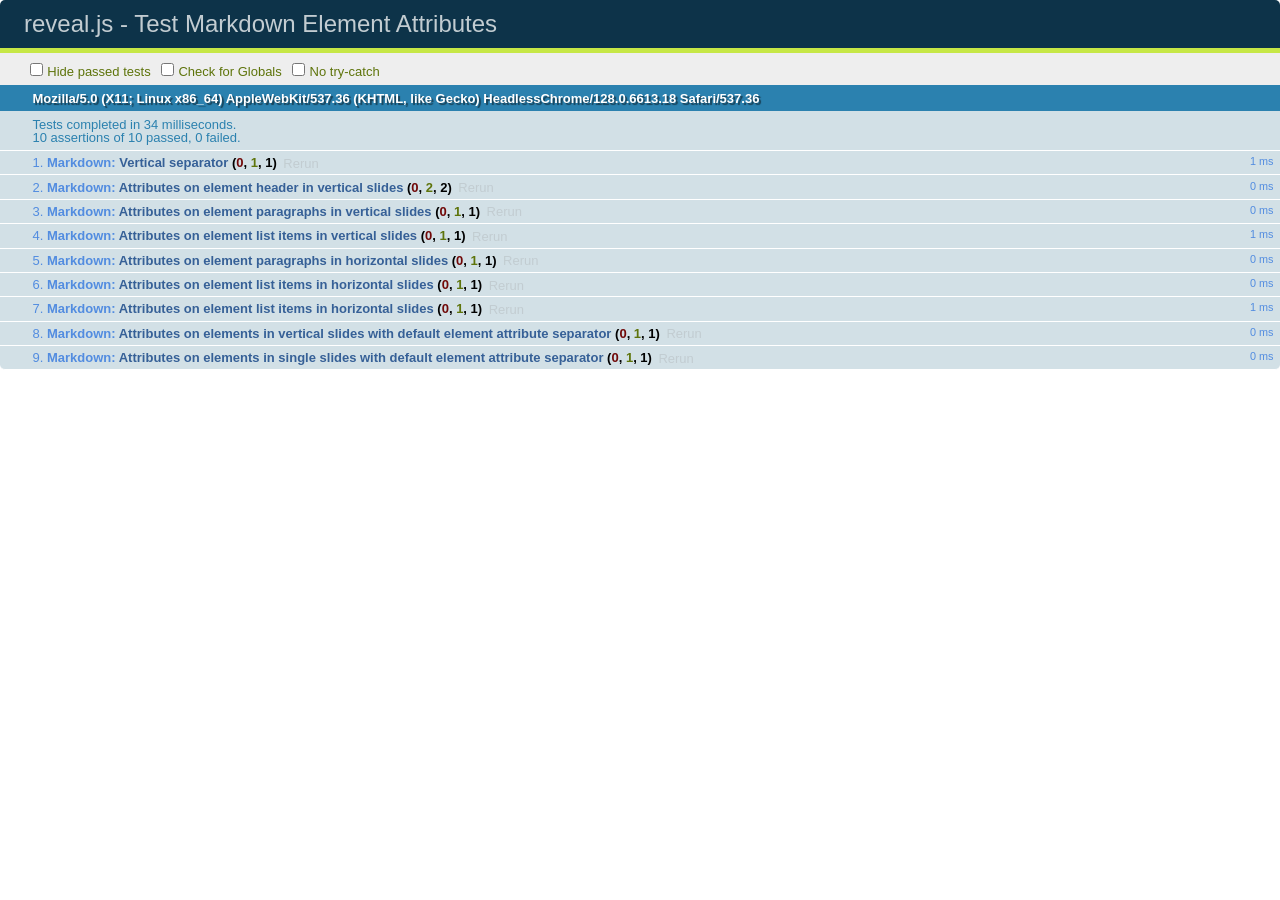
<file: public/test/test-markdown-element-attributes.html>
<!doctype html>
<html lang="en">

	<head>
		<meta charset="utf-8">

		<title>reveal.js - Test Markdown Element Attributes</title>

		<link rel="stylesheet" href="../css/reveal.min.css">
		<link rel="stylesheet" href="qunit-1.12.0.css">
	</head>

	<body style="overflow: auto;">

		<div id="qunit"></div>
		<div id="qunit-fixture"></div>

		<div class="reveal" style="display: none;">

			<div class="slides">

				<!-- <section data-markdown="example.md" data-separator="^\n\n\n" data-vertical="^\n\n"></section> -->

				<!-- Slides are separated by newline + three dashes + newline, vertical slides identical but two dashes -->
				<section data-markdown data-separator="^\n---\n$" data-vertical="^\n--\n$" data-element-attributes="{_\s*?([^}]+?)}">>
					<script type="text/template">
						## Slide 1.1
						<!-- {_class="fragment fade-out" data-fragment-index="1"} -->

						--

						## Slide 1.2
						<!-- {_class="fragment shrink"} -->

						Paragraph 1
						<!-- {_class="fragment grow"} -->

						Paragraph 2
						<!-- {_class="fragment grow"} -->

						- list item 1 <!-- {_class="fragment roll-in"} -->
						- list item 2 <!-- {_class="fragment roll-in"} -->
						- list item 3 <!-- {_class="fragment roll-in"} -->


						---

						## Slide 2


						Paragraph 1.2  
						multi-line <!-- {_class="fragment highlight-red"} -->

						Paragraph 2.2 <!-- {_class="fragment highlight-red"} -->

						Paragraph 2.3 <!-- {_class="fragment highlight-red"} -->

						Paragraph 2.4 <!-- {_class="fragment highlight-red"} -->

						- list item 1 <!-- {_class="fragment highlight-green"} -->
						- list item 2<!-- {_class="fragment highlight-green"} -->
						- list item 3<!-- {_class="fragment highlight-green"} -->
						- list item 4
						<!-- {_class="fragment highlight-green"} -->
						- list item 5<!-- {_class="fragment highlight-green"} -->

						Test

						![Example Picture](examples/assets/image2.png)
						<!-- {_class="reveal stretch"} -->

					</script>
				</section>



				<section 	data-markdown data-separator="^\n\n\n"
									data-vertical="^\n\n"
									data-notes="^Note:"
									data-charset="utf-8">
					<script type="text/template">
						# Test attributes in Markdown with default separator
						## Slide 1 Def <!-- .element: class="fragment highlight-red" data-fragment-index="1" -->


						## Slide 2 Def
						<!-- .element: class="fragment highlight-red" -->

					</script>
				</section>

				<section data-markdown>
				  <script type="text/template">
					## Hello world
					A paragraph
					<!-- .element: class="fragment highlight-blue" -->
				  </script>
				</section>

				<section data-markdown>
				  <script type="text/template">
					## Hello world

					Multiple  
					Line
					<!-- .element: class="fragment highlight-blue" -->
				  </script>
				</section>

				<section data-markdown>
				  <script type="text/template">
					## Hello world

					Test<!-- .element: class="fragment highlight-blue" -->

					More Test
				  </script>
				</section>


			</div>

		</div>

		<script src="../lib/js/head.min.js"></script>
		<script src="../js/reveal.min.js"></script>
		<script src="../plugin/markdown/marked.js"></script>
		<script src="../plugin/markdown/markdown.js"></script>
		<script src="qunit-1.12.0.js"></script>

		<script src="test-markdown-element-attributes.js"></script>

	</body>
</html>
</file>
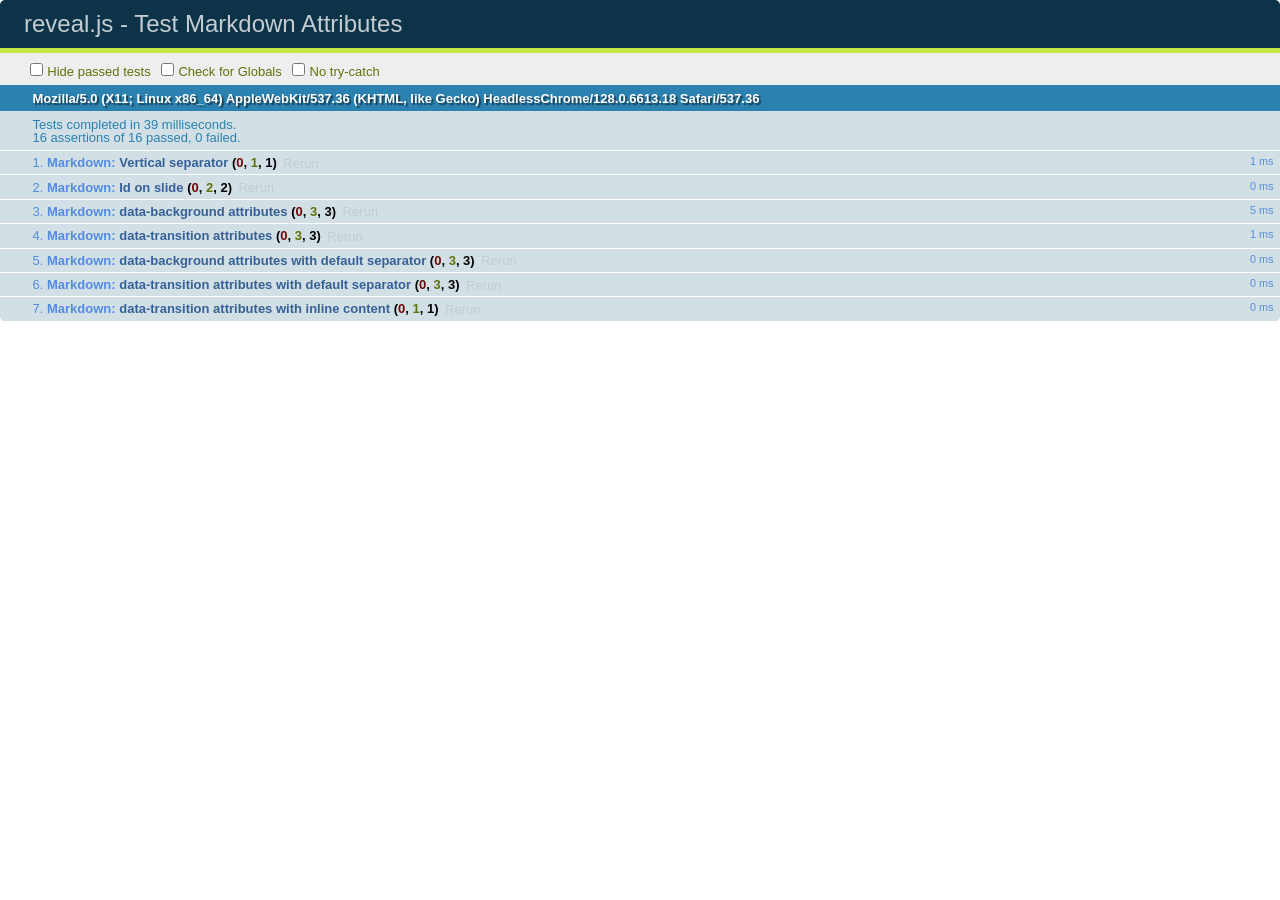
<file: public/test/test-markdown-slide-attributes.html>
<!doctype html>
<html lang="en">

	<head>
		<meta charset="utf-8">

		<title>reveal.js - Test Markdown Attributes</title>

		<link rel="stylesheet" href="../css/reveal.min.css">
		<link rel="stylesheet" href="qunit-1.12.0.css">
	</head>

	<body style="overflow: auto;">

		<div id="qunit"></div>
		<div id="qunit-fixture"></div>

		<div class="reveal" style="display: none;">

			<div class="slides">

				<!-- <section data-markdown="example.md" data-separator="^\n\n\n" data-vertical="^\n\n"></section> -->

				<!-- Slides are separated by three lines, vertical slides by two lines, attributes are one any line starting with (spaces and) two dashes -->
				<section 	data-markdown data-separator="^\n\n\n"
									data-vertical="^\n\n"
									data-notes="^Note:"
									data-attributes="--\s(.*?)$"
									data-charset="utf-8">
					<script type="text/template">
						# Test attributes in Markdown
						## Slide 1



						## Slide 2
						<!-- -- id="slide2" data-transition="zoom" data-background="#A0C66B" -->


						## Slide 2.1
						<!-- -- data-background="#ff0000" data-transition="fade" -->


						## Slide 2.2
						[Link to Slide2](#/slide2)



						## Slide 3
						<!-- -- data-transition="zoom" data-background="#C6916B" -->



						## Slide 4
					</script>
				</section>

				<section 	data-markdown data-separator="^\n\n\n"
									data-vertical="^\n\n"
									data-notes="^Note:"
									data-charset="utf-8">
					<script type="text/template">
						# Test attributes in Markdown with default separator
						## Slide 1 Def



						## Slide 2 Def
						<!-- .slide: id="slide2def" data-transition="concave" data-background="#A7C66B" -->


						## Slide 2.1 Def
						<!-- .slide: data-background="#f70000" data-transition="page" -->


						## Slide 2.2 Def
						[Link to Slide2](#/slide2def)



						## Slide 3 Def
						<!-- .slide: data-transition="concave" data-background="#C7916B" -->



						## Slide 4
					</script>
				</section>

				<section data-markdown>
					<script type="text/template">
						<!-- .slide: data-background="#ff0000" -->
						## Hello world
					</script>
				</section>

				<section data-markdown>
					<script type="text/template">
						## Hello world
						<!-- .slide: data-background="#ff0000" -->
					</script>
				</section>

				<section data-markdown>
					<script type="text/template">
						## Hello world

						Test
						<!-- .slide: data-background="#ff0000" -->

						More Test
					</script>
				</section>

			</div>

		</div>

		<script src="../lib/js/head.min.js"></script>
		<script src="../js/reveal.min.js"></script>
		<script src="../plugin/markdown/marked.js"></script>
		<script src="../plugin/markdown/markdown.js"></script>
		<script src="qunit-1.12.0.js"></script>

		<script src="test-markdown-slide-attributes.js"></script>

	</body>
</html>
</file>
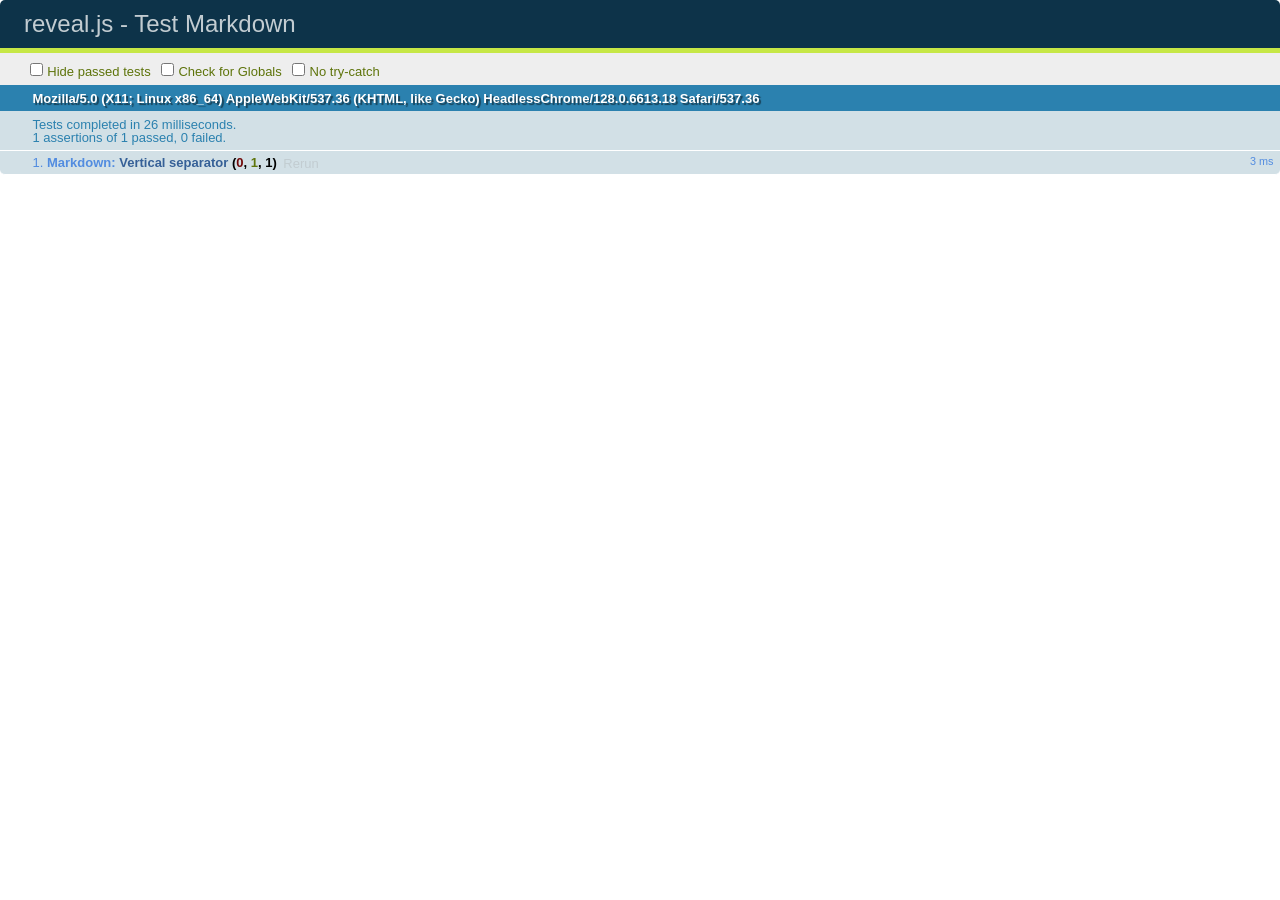
<file: public/test/test-markdown.html>
<!doctype html>
<html lang="en">

	<head>
		<meta charset="utf-8">

		<title>reveal.js - Test Markdown</title>

		<link rel="stylesheet" href="../css/reveal.min.css">
		<link rel="stylesheet" href="qunit-1.12.0.css">
	</head>

	<body style="overflow: auto;">

		<div id="qunit"></div>
  		<div id="qunit-fixture"></div>

		<div class="reveal" style="display: none;">

			<div class="slides">

				<!-- <section data-markdown="example.md" data-separator="^\n\n\n" data-vertical="^\n\n"></section> -->

				<!-- Slides are separated by newline + three dashes + newline, vertical slides identical but two dashes -->
				<section data-markdown data-separator="^\n---\n$" data-vertical="^\n--\n$">
					<script type="text/template">
						## Slide 1.1

						--

						## Slide 1.2

						---

						## Slide 2
					</script>
				</section>

			</div>

		</div>

		<script src="../lib/js/head.min.js"></script>
		<script src="../js/reveal.min.js"></script>
		<script src="../plugin/markdown/marked.js"></script>
		<script src="../plugin/markdown/markdown.js"></script>
		<script src="qunit-1.12.0.js"></script>

		<script src="test-markdown.js"></script>

	</body>
</html>
</file>
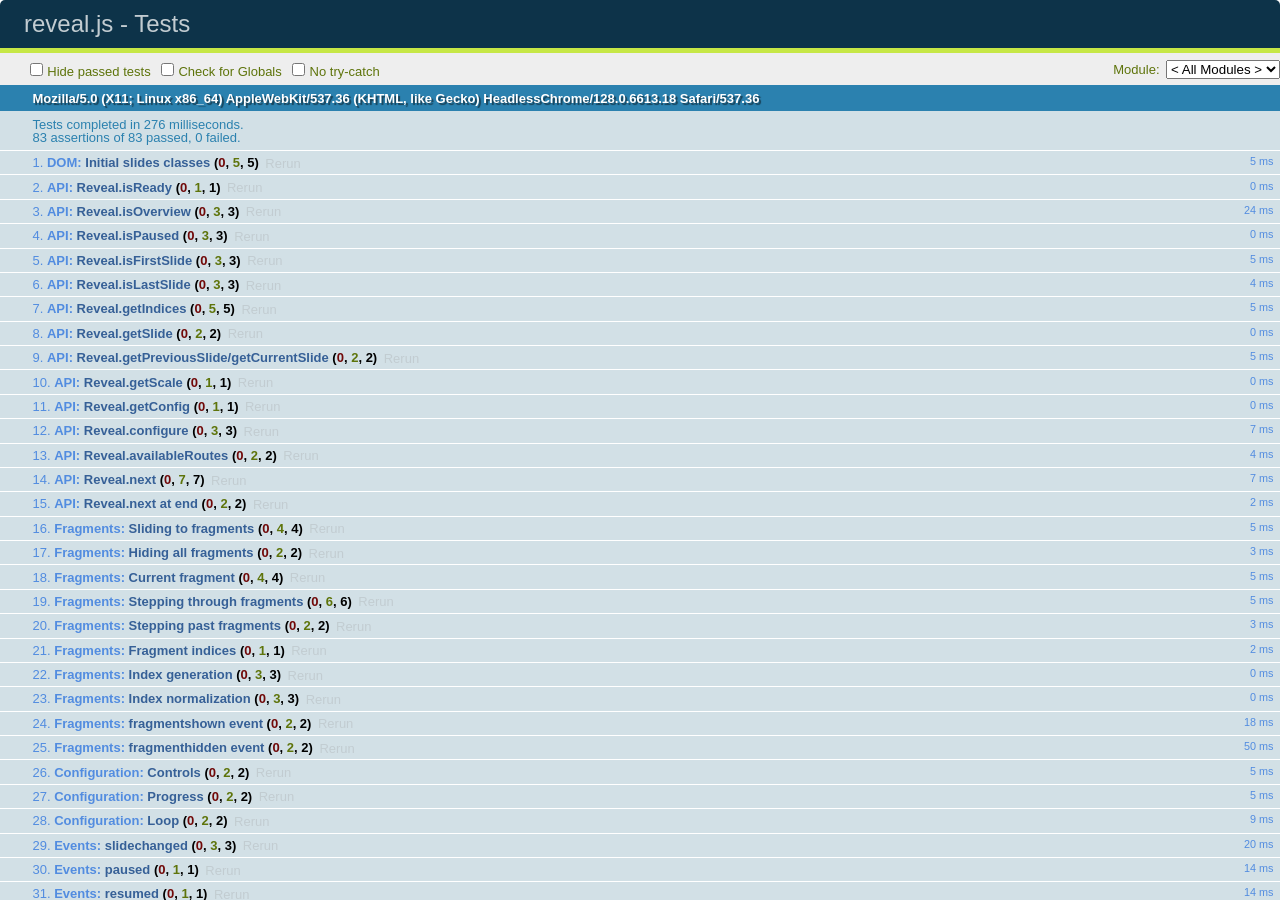
<file: public/test/test.html>
<!doctype html>
<html lang="en">

	<head>
		<meta charset="utf-8">

		<title>reveal.js - Tests</title>

		<link rel="stylesheet" href="../css/reveal.min.css">
		<link rel="stylesheet" href="qunit-1.12.0.css">
	</head>

	<body style="overflow: auto;">

		<div id="qunit"></div>
  		<div id="qunit-fixture"></div>

		<div class="reveal" style="display: none;">

			<div class="slides">

				<section>
					<h1>1</h1>
				</section>

				<section>
					<section>
						<h1>2.1</h1>
					</section>
					<section>
						<h1>2.2</h1>
					</section>
					<section>
						<h1>2.3</h1>
					</section>
				</section>

				<section id="fragment-slides">
					<section>
						<h1>3.1</h1>
						<ul>
							<li class="fragment">4.1</li>
							<li class="fragment">4.2</li>
							<li class="fragment">4.3</li>
						</ul>
					</section>

					<section>
						<h1>3.2</h1>
						<ul>
							<li class="fragment" data-fragment-index="0">4.1</li>
							<li class="fragment" data-fragment-index="0">4.2</li>
						</ul>
					</section>

					<section>
						<h1>3.3</h1>
						<ul>
							<li class="fragment" data-fragment-index="1">3.3.1</li>
							<li class="fragment" data-fragment-index="4">3.3.2</li>
							<li class="fragment" data-fragment-index="4">3.3.3</li>
						</ul>
					</section>
				</section>

				<section>
					<h1>4</h1>
				</section>

			</div>

		</div>

		<script src="../lib/js/head.min.js"></script>
		<script src="../js/reveal.min.js"></script>
		<script src="qunit-1.12.0.js"></script>

		<script src="test.js"></script>

	</body>
</html>
</file>
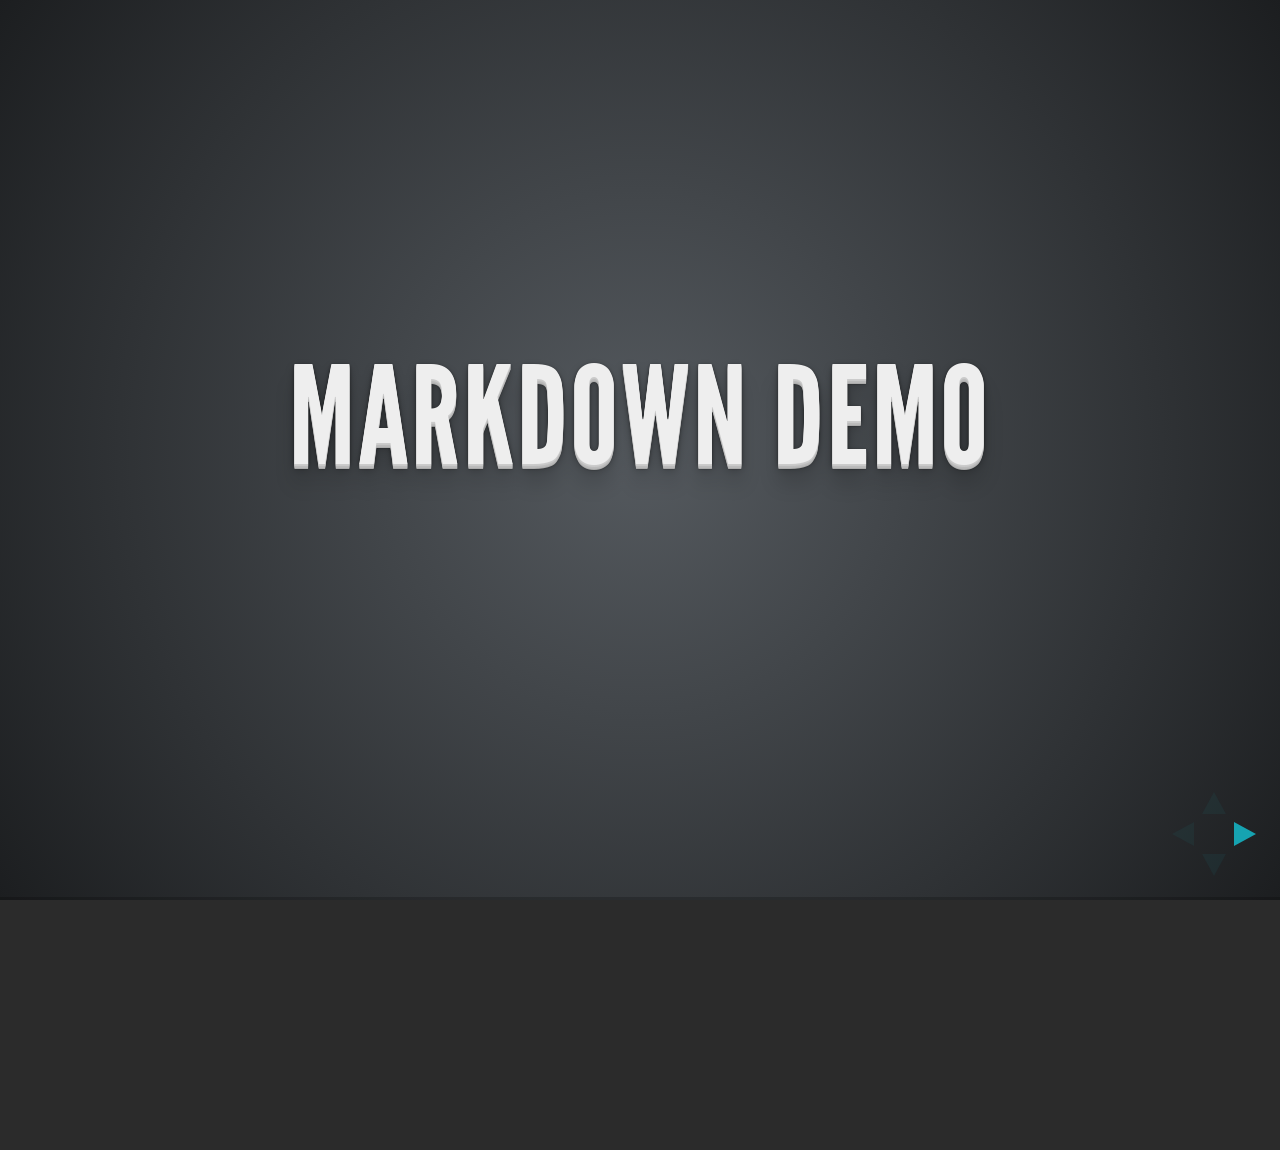
<file: public/plugin/markdown/example.html>
<!doctype html>
<html lang="en">

	<head>
		<meta charset="utf-8">

		<title>reveal.js - Markdown Demo</title>

		<link rel="stylesheet" href="../../css/reveal.css">
		<link rel="stylesheet" href="../../css/theme/default.css" id="theme">

        <link rel="stylesheet" href="../../lib/css/zenburn.css">
	</head>

	<body>

		<div class="reveal">

			<div class="slides">

                <!-- Use external markdown resource, separate slides by three newlines; vertical slides by two newlines -->
                <section data-markdown="example.md" data-separator="^\n\n\n" data-vertical="^\n\n"></section>

                <!-- Slides are separated by three dashes (quick 'n dirty regular expression) -->
                <section data-markdown data-separator="---">
                    <script type="text/template">
                        ## Demo 1
                        Slide 1
                        ---
                        ## Demo 1
                        Slide 2
                        ---
                        ## Demo 1
                        Slide 3
                    </script>
                </section>

                <!-- Slides are separated by newline + three dashes + newline, vertical slides identical but two dashes -->
                <section data-markdown data-separator="^\n---\n$" data-vertical="^\n--\n$">
                    <script type="text/template">
                        ## Demo 2
                        Slide 1.1

                        --

                        ## Demo 2
                        Slide 1.2

                        ---

                        ## Demo 2
                        Slide 2
                    </script>
                </section>

                <!-- No "extra" slides, since there are no separators defined (so they'll become horizontal rulers) -->
                <section data-markdown>
                    <script type="text/template">
                        A

                        ---

                        B

                        ---

                        C
                    </script>
                </section>

                <!-- Slide attributes -->
                <section data-markdown>
                    <script type="text/template">
                        <!-- .slide: data-background="#000000" -->
                        ## Slide attributes
                    </script>
                </section>

                <!-- Element attributes -->
                <section data-markdown>
                    <script type="text/template">
                        ## Element attributes
                        - Item 1 <!-- .element: class="fragment" data-fragment-index="2" -->
                        - Item 2 <!-- .element: class="fragment" data-fragment-index="1" -->
                    </script>
                </section>

                <!-- Code -->
                <section data-markdown>
                    <script type="text/template">
                        ```php
                        public function foo()
                        {
                            $foo = array(
                                'bar' => 'bar'
                            )
                        }
                        ```
                    </script>
                </section>

            </div>
		</div>

		<script src="../../lib/js/head.min.js"></script>
		<script src="../../js/reveal.js"></script>

		<script>

			Reveal.initialize({
				controls: true,
				progress: true,
				history: true,
				center: true,

				// Optional libraries used to extend on reveal.js
				dependencies: [
					{ src: '../../lib/js/classList.js', condition: function() { return !document.body.classList; } },
					{ src: 'marked.js', condition: function() { return !!document.querySelector( '[data-markdown]' ); } },
                    { src: 'markdown.js', condition: function() { return !!document.querySelector( '[data-markdown]' ); } },
                    { src: '../highlight/highlight.js', async: true, callback: function() { hljs.initHighlightingOnLoad(); } },
					{ src: '../notes/notes.js' }
				]
			});

		</script>

	</body>
</html>
</file>
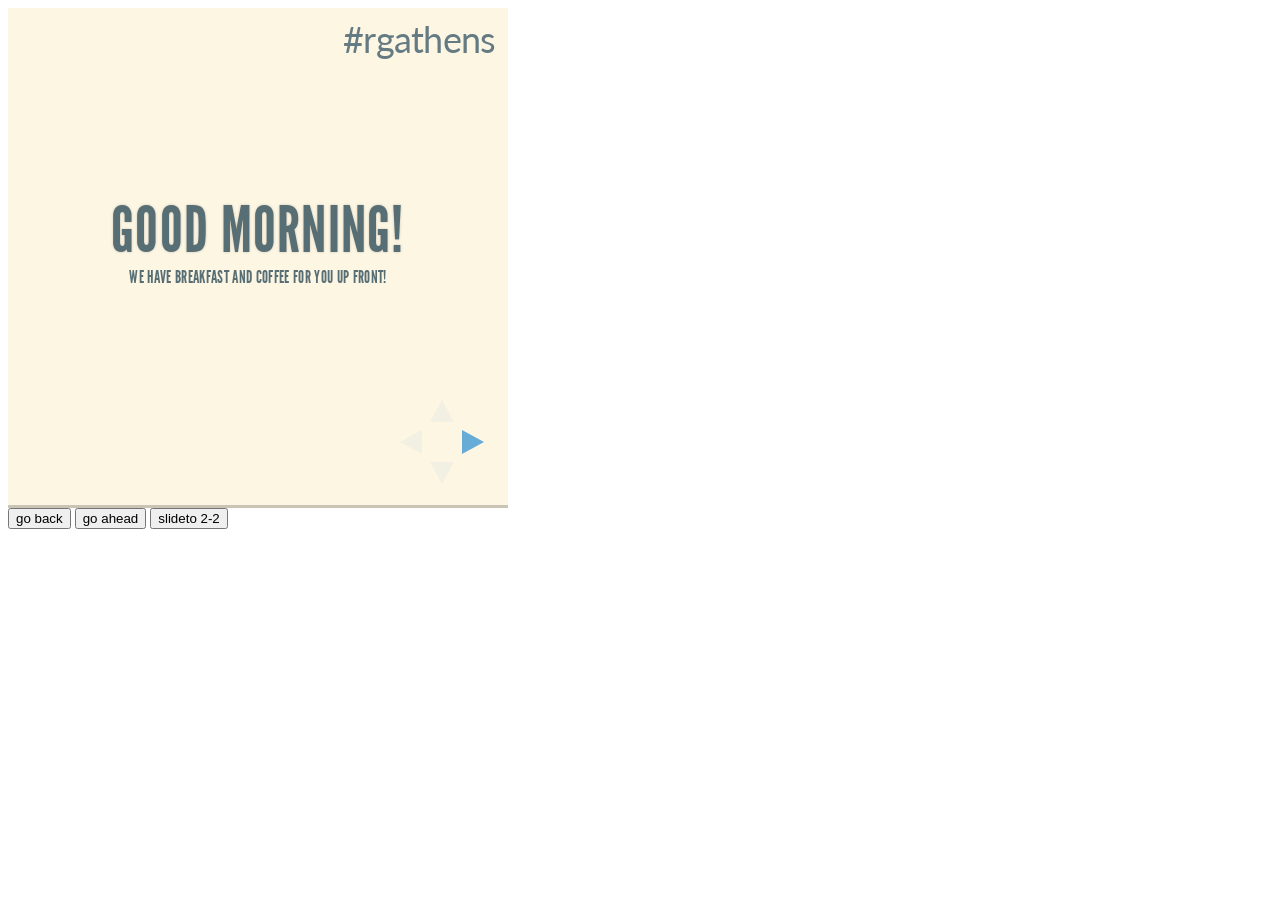
<file: public/plugin/postmessage/example.html>
<html>
	<body>

		<iframe id="reveal" src="../../index.html" style="border: 0;" width="500" height="500"></iframe>

		<div>
			<input id="back" type="button" value="go back"/>
			<input id="ahead" type="button" value="go ahead"/>
			<input id="slideto" type="button" value="slideto 2-2"/>
		</div>

		<script>

			(function (){

				var back = document.getElementById( 'back' ),
						ahead = document.getElementById( 'ahead' ),
						slideto = document.getElementById( 'slideto' ),
						reveal =  window.frames[0];

					back.addEventListener( 'click', function () {
						
					reveal.postMessage( JSON.stringify({method: 'prev', args: []}), '*' );
				}, false );

				ahead.addEventListener( 'click', function (){
					reveal.postMessage( JSON.stringify({method: 'next', args: []}), '*' );
				}, false );

				slideto.addEventListener( 'click', function (){
					reveal.postMessage( JSON.stringify({method: 'slide', args: [2,2]}), '*' );
				}, false );

			}());

		</script>

	</body>
</html>
</file>
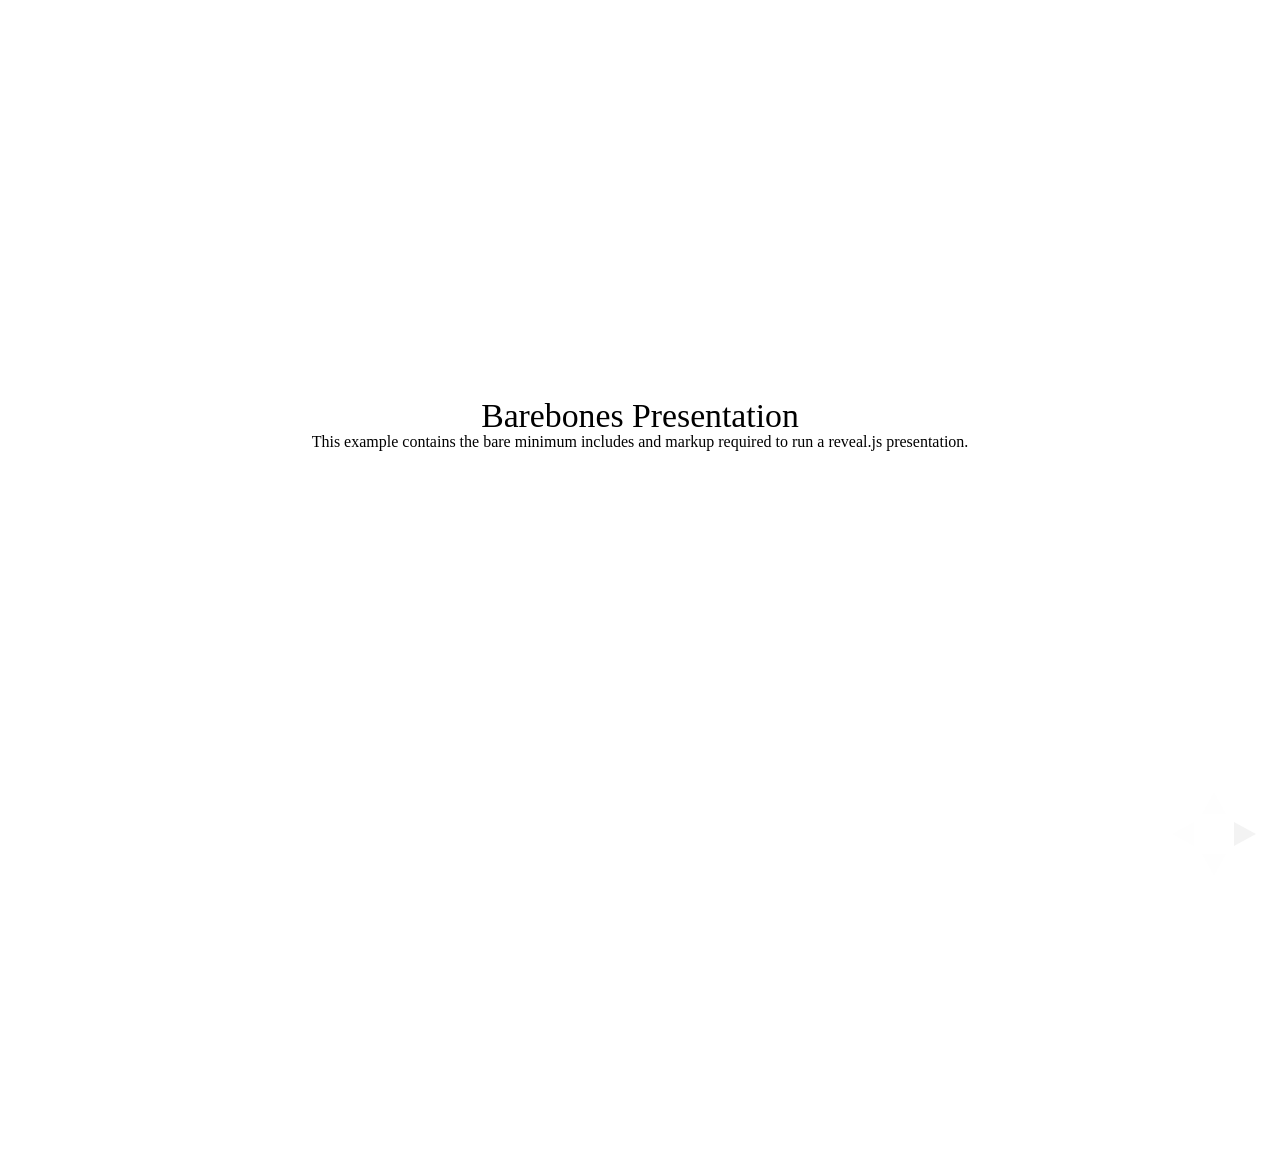
<file: public/test/examples/barebones.html>
<!doctype html>
<html lang="en">

	<head>
		<meta charset="utf-8">

		<title>reveal.js - Barebones</title>

		<link rel="stylesheet" href="../../css/reveal.min.css">
	</head>

	<body>

		<div class="reveal">

			<div class="slides">

				<section>
					<h2>Barebones Presentation</h2>
					<p>This example contains the bare minimum includes and markup required to run a reveal.js presentation.</p>
				</section>

				<section>
					<h2>No Theme</h2>
					<p>There's no theme included, so it will fall back on browser defaults.</p>
				</section>

			</div>

		</div>

		<script src="../../js/reveal.min.js"></script>

		<script>

			Reveal.initialize();

		</script>

	</body>
</html>
</file>
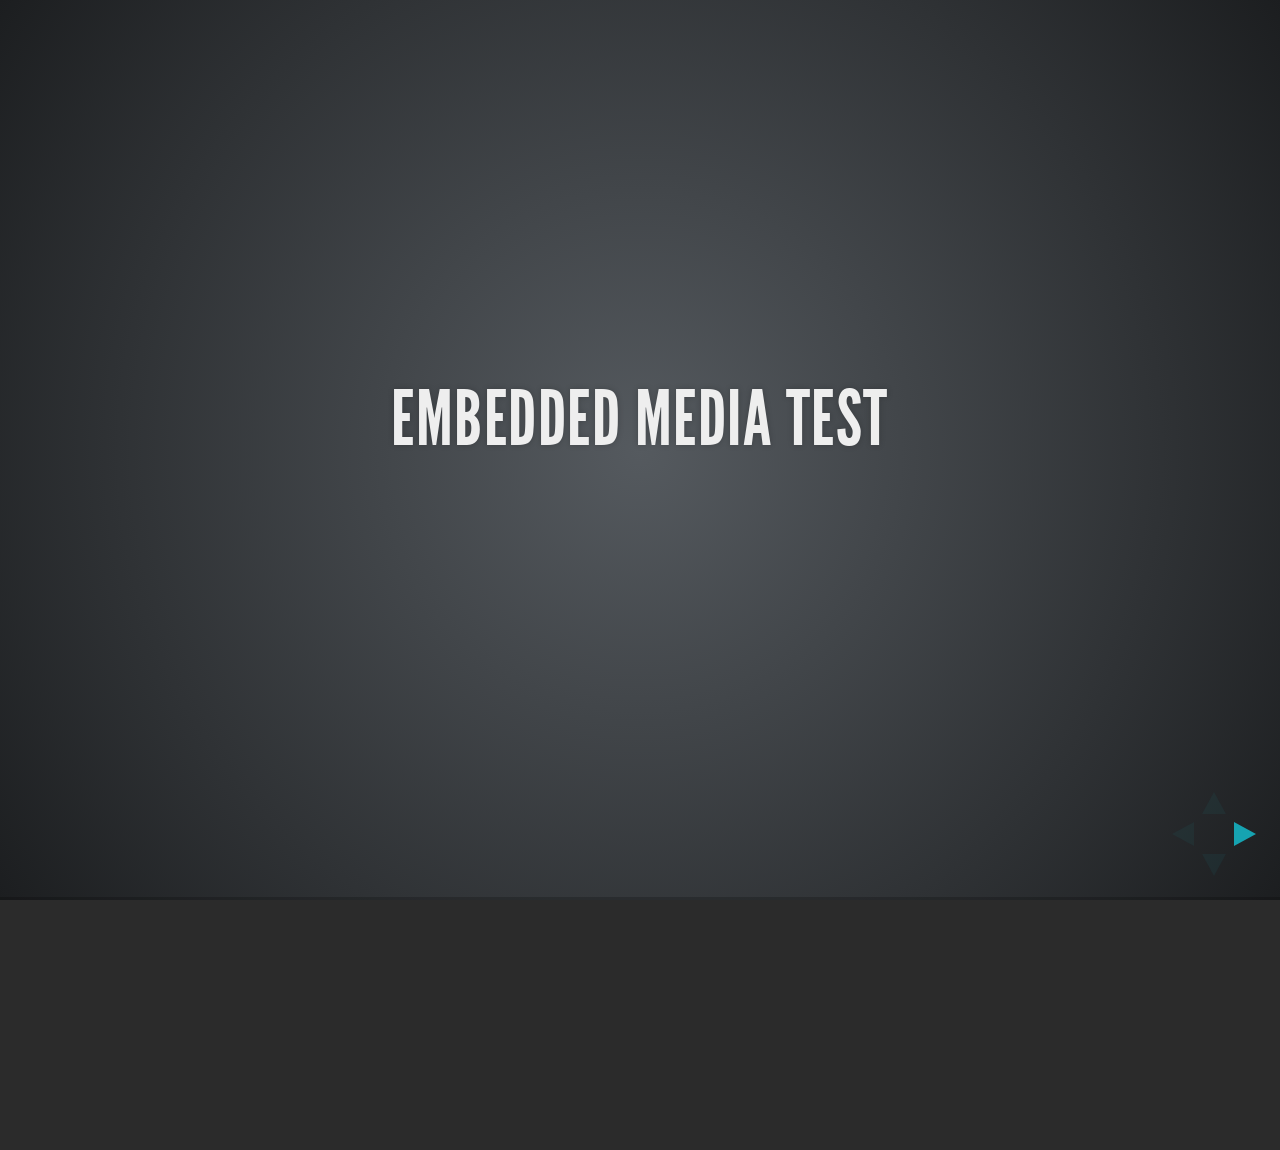
<file: public/test/examples/embedded-media.html>
<!doctype html>
<html lang="en">

	<head>
		<meta charset="utf-8">

		<title>reveal.js - Embedded Media</title>

		<meta name="viewport" content="width=device-width, initial-scale=1.0, maximum-scale=1.0, user-scalable=no">

		<link rel="stylesheet" href="../../css/reveal.min.css">
		<link rel="stylesheet" href="../../css/theme/default.css" id="theme">
	</head>

	<body>

		<div class="reveal">

			<div class="slides">

				<section>
					<h2>Embedded Media Test</h2>
				</section>

				<section>
					<iframe data-autoplay width="420" height="345" src="http://www.youtube.com/embed/l3RQZ4mcr1c"></iframe>
				</section>

				<section>
					<h2>Empty Slide</h2>
				</section>

			</div>

		</div>

		<script src="../../lib/js/head.min.js"></script>
		<script src="../../js/reveal.min.js"></script>

		<script>

			Reveal.initialize({
				transition: 'linear'
			});

		</script>

	</body>
</html>
</file>
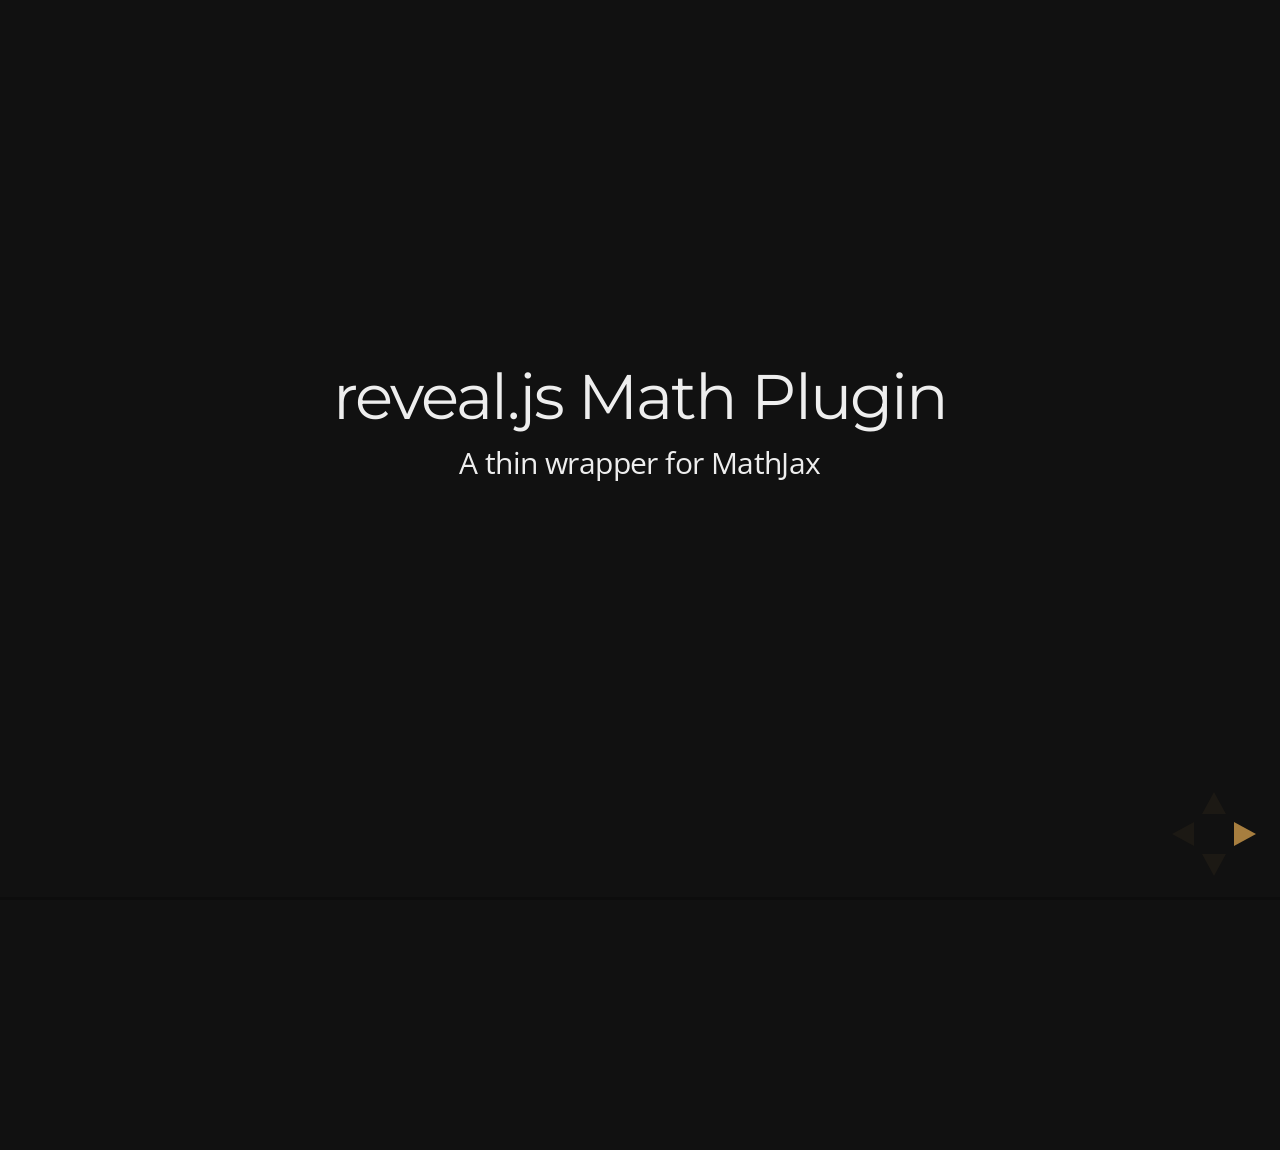
<file: public/test/examples/math.html>
<!doctype html>
<html lang="en">

	<head>
		<meta charset="utf-8">

		<title>reveal.js - Math Plugin</title>

		<meta name="viewport" content="width=device-width, initial-scale=1.0, maximum-scale=1.0, user-scalable=no">

		<link rel="stylesheet" href="../../css/reveal.min.css">
		<link rel="stylesheet" href="../../css/theme/night.css" id="theme">
	</head>

	<body>

		<div class="reveal">

			<div class="slides">

				<section>
					<h2>reveal.js Math Plugin</h2>
					<p>A thin wrapper for MathJax</p>
				</section>

				<section>
					<h3>The Lorenz Equations</h3>

					\[\begin{aligned}
					\dot{x} &amp; = \sigma(y-x) \\
					\dot{y} &amp; = \rho x - y - xz \\
					\dot{z} &amp; = -\beta z + xy
					\end{aligned} \]
				</section>

				<section>
					<h3>The Cauchy-Schwarz Inequality</h3>

					<script type="math/tex; mode=display">
						\left( \sum_{k=1}^n a_k b_k \right)^2 \leq \left( \sum_{k=1}^n a_k^2 \right) \left( \sum_{k=1}^n b_k^2 \right)
					</script>
				</section>

				<section>
					<h3>A Cross Product Formula</h3>

					\[\mathbf{V}_1 \times \mathbf{V}_2 =  \begin{vmatrix}
					\mathbf{i} &amp; \mathbf{j} &amp; \mathbf{k} \\
					\frac{\partial X}{\partial u} &amp;  \frac{\partial Y}{\partial u} &amp; 0 \\
					\frac{\partial X}{\partial v} &amp;  \frac{\partial Y}{\partial v} &amp; 0
					\end{vmatrix}  \]
				</section>

				<section>
					<h3>The probability of getting \(k\) heads when flipping \(n\) coins is</h3>

					\[P(E)   = {n \choose k} p^k (1-p)^{ n-k} \]
				</section>

				<section>
					<h3>An Identity of Ramanujan</h3>

					\[ \frac{1}{\Bigl(\sqrt{\phi \sqrt{5}}-\phi\Bigr) e^{\frac25 \pi}} =
					1+\frac{e^{-2\pi}} {1+\frac{e^{-4\pi}} {1+\frac{e^{-6\pi}}
					{1+\frac{e^{-8\pi}} {1+\ldots} } } } \]
				</section>

				<section>
					<h3>A Rogers-Ramanujan Identity</h3>

					\[  1 +  \frac{q^2}{(1-q)}+\frac{q^6}{(1-q)(1-q^2)}+\cdots =
					\prod_{j=0}^{\infty}\frac{1}{(1-q^{5j+2})(1-q^{5j+3})}\]
				</section>

				<section>
					<h3>Maxwell&#8217;s Equations</h3>

					\[  \begin{aligned}
					\nabla \times \vec{\mathbf{B}} -\, \frac1c\, \frac{\partial\vec{\mathbf{E}}}{\partial t} &amp; = \frac{4\pi}{c}\vec{\mathbf{j}} \\   \nabla \cdot \vec{\mathbf{E}} &amp; = 4 \pi \rho \\
					\nabla \times \vec{\mathbf{E}}\, +\, \frac1c\, \frac{\partial\vec{\mathbf{B}}}{\partial t} &amp; = \vec{\mathbf{0}} \\
					\nabla \cdot \vec{\mathbf{B}} &amp; = 0 \end{aligned}
					\]
				</section>

				<section>
					<section>
						<h3>The Lorenz Equations</h3>

						<div class="fragment">
							\[\begin{aligned}
							\dot{x} &amp; = \sigma(y-x) \\
							\dot{y} &amp; = \rho x - y - xz \\
							\dot{z} &amp; = -\beta z + xy
							\end{aligned} \]
						</div>
					</section>

					<section>
						<h3>The Cauchy-Schwarz Inequality</h3>

						<div class="fragment">
							\[ \left( \sum_{k=1}^n a_k b_k \right)^2 \leq \left( \sum_{k=1}^n a_k^2 \right) \left( \sum_{k=1}^n b_k^2 \right) \]
						</div>
					</section>

					<section>
						<h3>A Cross Product Formula</h3>

						<div class="fragment">
							\[\mathbf{V}_1 \times \mathbf{V}_2 =  \begin{vmatrix}
							\mathbf{i} &amp; \mathbf{j} &amp; \mathbf{k} \\
							\frac{\partial X}{\partial u} &amp;  \frac{\partial Y}{\partial u} &amp; 0 \\
							\frac{\partial X}{\partial v} &amp;  \frac{\partial Y}{\partial v} &amp; 0
							\end{vmatrix}  \]
						</div>
					</section>

					<section>
						<h3>The probability of getting \(k\) heads when flipping \(n\) coins is</h3>

						<div class="fragment">
							\[P(E)   = {n \choose k} p^k (1-p)^{ n-k} \]
						</div>
					</section>

					<section>
						<h3>An Identity of Ramanujan</h3>

						<div class="fragment">
							\[ \frac{1}{\Bigl(\sqrt{\phi \sqrt{5}}-\phi\Bigr) e^{\frac25 \pi}} =
							1+\frac{e^{-2\pi}} {1+\frac{e^{-4\pi}} {1+\frac{e^{-6\pi}}
							{1+\frac{e^{-8\pi}} {1+\ldots} } } } \]
						</div>
					</section>

					<section>
						<h3>A Rogers-Ramanujan Identity</h3>

						<div class="fragment">
							\[  1 +  \frac{q^2}{(1-q)}+\frac{q^6}{(1-q)(1-q^2)}+\cdots =
							\prod_{j=0}^{\infty}\frac{1}{(1-q^{5j+2})(1-q^{5j+3})}\]
						</div>
					</section>

					<section>
						<h3>Maxwell&#8217;s Equations</h3>

						<div class="fragment">
							\[  \begin{aligned}
							\nabla \times \vec{\mathbf{B}} -\, \frac1c\, \frac{\partial\vec{\mathbf{E}}}{\partial t} &amp; = \frac{4\pi}{c}\vec{\mathbf{j}} \\   \nabla \cdot \vec{\mathbf{E}} &amp; = 4 \pi \rho \\
							\nabla \times \vec{\mathbf{E}}\, +\, \frac1c\, \frac{\partial\vec{\mathbf{B}}}{\partial t} &amp; = \vec{\mathbf{0}} \\
							\nabla \cdot \vec{\mathbf{B}} &amp; = 0 \end{aligned}
							\]
						</div>
					</section>
				</section>

			</div>

		</div>

		<script src="../../lib/js/head.min.js"></script>
		<script src="../../js/reveal.min.js"></script>

		<script>

			Reveal.initialize({
				history: true,
				transition: 'linear',

				math: {
					// mathjax: 'http://cdn.mathjax.org/mathjax/latest/MathJax.js',
					config: 'TeX-AMS_HTML-full'
				},

				dependencies: [
					{ src: '../../lib/js/classList.js' },
					{ src: '../../plugin/math/math.js', async: true }
				]
			});

		</script>

	</body>
</html>
</file>
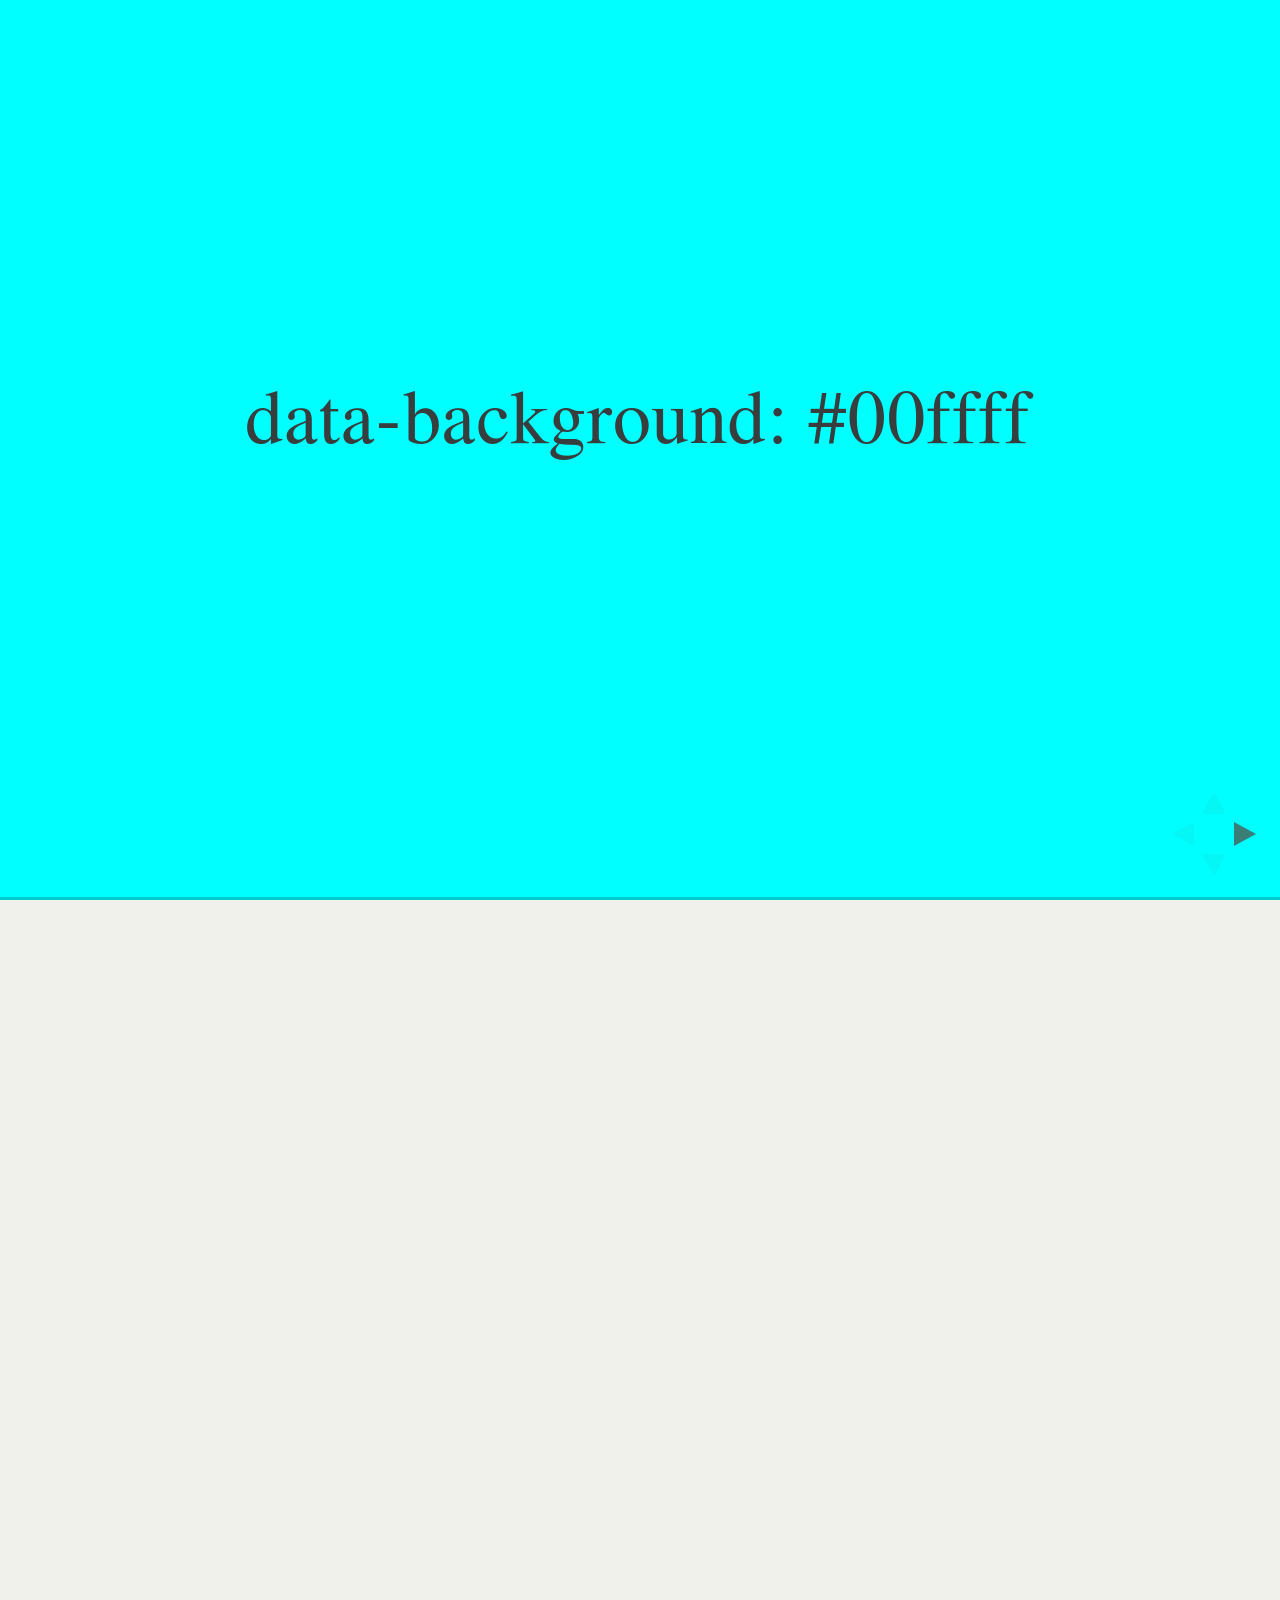
<file: public/test/examples/slide-backgrounds.html>
<!doctype html>
<html lang="en">

	<head>
		<meta charset="utf-8">

		<title>reveal.js - Slide Backgrounds</title>

		<meta name="viewport" content="width=device-width, initial-scale=1.0, maximum-scale=1.0, user-scalable=no">

		<link rel="stylesheet" href="../../css/reveal.min.css">
		<link rel="stylesheet" href="../../css/theme/serif.css" id="theme">
	</head>

	<body>

		<div class="reveal">

			<div class="slides">

				<section data-background="#00ffff">
					<h2>data-background: #00ffff</h2>
				</section>

				<section data-background="#bb00bb">
					<h2>data-background: #bb00bb</h2>
				</section>

				<section>
					<section data-background="#ff0000">
						<h2>data-background: #ff0000</h2>
					</section>
					<section data-background="rgba(0, 0, 0, 0.2)">
						<h2>data-background: rgba(0, 0, 0, 0.2)</h2>
					</section>
					<section data-background="salmon">
						<h2>data-background: salmon</h2>
					</section>
				</section>

				<section data-background="rgba(0, 100, 100, 0.2)">
					<section>
						<h2>Background applied to stack</h2>
					</section>
					<section>
						<h2>Background applied to stack</h2>
					</section>
					<section data-background="rgba(100, 0, 0, 0.2)">
						<h2>Background applied to slide inside of stack</h2>
					</section>
				</section>

				<section data-background-transition="slide" data-background="assets/image1.png" style="background: rgba(255,255,255,0.9)">
					<h2>Background image</h2>
				</section>

				<section>
					<section data-background-transition="slide" data-background="assets/image1.png" style="background: rgba(255,255,255,0.9)">
						<h2>Background image</h2>
					</section>
					<section data-background-transition="slide" data-background="assets/image1.png" style="background: rgba(255,255,255,0.9)">
						<h2>Background image</h2>
					</section>
				</section>

				<section data-background="assets/image2.png" data-background-size="100px" data-background-repeat="repeat" data-background-color="#111" style="background: rgba(255,255,255,0.9)">
					<h2>Background image</h2>
					<pre>data-background-size="100px" data-background-repeat="repeat" data-background-color="#111"</pre>
				</section>

				<section data-background="#888888">
					<h2>Same background twice (1/2)</h2>
				</section>
				<section data-background="#888888">
					<h2>Same background twice (2/2)</h2>
				</section>

				<section>
					<section data-background="#417203">
						<h2>Same background twice vertical (1/2)</h2>
					</section>
					<section data-background="#417203">
						<h2>Same background twice vertical (2/2)</h2>
					</section>
				</section>

				<section data-background="#934f4d">
					<h2>Same background from horizontal to vertical (1/3)</h2>
				</section>
				<section>
					<section data-background="#934f4d">
						<h2>Same background from horizontal to vertical (2/3)</h2>
					</section>
					<section data-background="#934f4d">
						<h2>Same background from horizontal to vertical (3/3)</h2>
					</section>
				</section>

			</div>

		</div>

		<script src="../../lib/js/head.min.js"></script>
		<script src="../../js/reveal.min.js"></script>

		<script>

			// Full list of configuration options available here:
			// https://github.com/hakimel/reveal.js#configuration
			Reveal.initialize({
				center: true,
				// rtl: true,

				transition: 'linear',
				// transitionSpeed: 'slow',
				// backgroundTransition: 'slide'
			});

		</script>

	</body>
</html>
</file>
<file: public/css/reveal.css>
@charset "UTF-8";

/*!
 * reveal.js
 * http://lab.hakim.se/reveal-js
 * MIT licensed
 *
 * Copyright (C) 2013 Hakim El Hattab, http://hakim.se
 */


/*********************************************
 * RESET STYLES
 *********************************************/

html, body, .reveal div, .reveal span, .reveal applet, .reveal object, .reveal iframe,
.reveal h1, .reveal h2, .reveal h3, .reveal h4, .reveal h5, .reveal h6, .reveal p, .reveal blockquote, .reveal pre,
.reveal a, .reveal abbr, .reveal acronym, .reveal address, .reveal big, .reveal cite, .reveal code,
.reveal del, .reveal dfn, .reveal em, .reveal img, .reveal ins, .reveal kbd, .reveal q, .reveal s, .reveal samp,
.reveal small, .reveal strike, .reveal strong, .reveal sub, .reveal sup, .reveal tt, .reveal var,
.reveal b, .reveal u, .reveal i, .reveal center,
.reveal dl, .reveal dt, .reveal dd, .reveal ol, .reveal ul, .reveal li,
.reveal fieldset, .reveal form, .reveal label, .reveal legend,
.reveal table, .reveal caption, .reveal tbody, .reveal tfoot, .reveal thead, .reveal tr, .reveal th, .reveal td,
.reveal article, .reveal aside, .reveal canvas, .reveal details, .reveal embed,
.reveal figure, .reveal figcaption, .reveal footer, .reveal header, .reveal hgroup,
.reveal menu, .reveal nav, .reveal output, .reveal ruby, .reveal section, .reveal summary,
.reveal time, .reveal mark, .reveal audio, video {
	margin: 0;
	padding: 0;
	border: 0;
	font-size: 100%;
	font: inherit;
	vertical-align: baseline;
}

.reveal article, .reveal aside, .reveal details, .reveal figcaption, .reveal figure,
.reveal footer, .reveal header, .reveal hgroup, .reveal menu, .reveal nav, .reveal section {
	display: block;
}


/*********************************************
 * GLOBAL STYLES
 *********************************************/

html,
body {
	width: 100%;
	height: 100%;
	overflow: hidden;
}

body {
	position: relative;
	line-height: 1;
}

::selection {
	background: #FF5E99;
	color: #fff;
	text-shadow: none;
}


/*********************************************
 * HEADERS
 *********************************************/

.reveal h1,
.reveal h2,
.reveal h3,
.reveal h4,
.reveal h5,
.reveal h6 {
	-webkit-hyphens: auto;
	   -moz-hyphens: auto;
	        hyphens: auto;

	word-wrap: break-word;
	line-height: 1;
}

.reveal h1 { font-size: 3.77em; }
.reveal h2 { font-size: 2.11em;	}
.reveal h3 { font-size: 1.55em;	}
.reveal h4 { font-size: 1em;	}


/*********************************************
 * VIEW FRAGMENTS
 *********************************************/

.reveal .slides section .fragment {
	opacity: 0;

	-webkit-transition: all .2s ease;
	   -moz-transition: all .2s ease;
	    -ms-transition: all .2s ease;
	     -o-transition: all .2s ease;
	        transition: all .2s ease;
}
	.reveal .slides section .fragment.visible {
		opacity: 1;
	}

.reveal .slides section .fragment.grow {
	opacity: 1;
}
	.reveal .slides section .fragment.grow.visible {
		-webkit-transform: scale( 1.3 );
		   -moz-transform: scale( 1.3 );
		    -ms-transform: scale( 1.3 );
		     -o-transform: scale( 1.3 );
		        transform: scale( 1.3 );
	}

.reveal .slides section .fragment.shrink {
	opacity: 1;
}
	.reveal .slides section .fragment.shrink.visible {
		-webkit-transform: scale( 0.7 );
		   -moz-transform: scale( 0.7 );
		    -ms-transform: scale( 0.7 );
		     -o-transform: scale( 0.7 );
		        transform: scale( 0.7 );
	}

.reveal .slides section .fragment.zoom-in {
	opacity: 0;

	-webkit-transform: scale( 0.1 );
	   -moz-transform: scale( 0.1 );
	    -ms-transform: scale( 0.1 );
	     -o-transform: scale( 0.1 );
	        transform: scale( 0.1 );
}

	.reveal .slides section .fragment.zoom-in.visible {
		opacity: 1;

		-webkit-transform: scale( 1 );
		   -moz-transform: scale( 1 );
		    -ms-transform: scale( 1 );
		     -o-transform: scale( 1 );
		        transform: scale( 1 );
	}

.reveal .slides section .fragment.roll-in {
	opacity: 0;

	-webkit-transform: rotateX( 90deg );
	   -moz-transform: rotateX( 90deg );
	    -ms-transform: rotateX( 90deg );
	     -o-transform: rotateX( 90deg );
	        transform: rotateX( 90deg );
}
	.reveal .slides section .fragment.roll-in.visible {
		opacity: 1;

		-webkit-transform: rotateX( 0 );
		   -moz-transform: rotateX( 0 );
		    -ms-transform: rotateX( 0 );
		     -o-transform: rotateX( 0 );
		        transform: rotateX( 0 );
	}

.reveal .slides section .fragment.fade-out {
	opacity: 1;
}
	.reveal .slides section .fragment.fade-out.visible {
		opacity: 0;
	}

.reveal .slides section .fragment.semi-fade-out {
	opacity: 1;
}
	.reveal .slides section .fragment.semi-fade-out.visible {
		opacity: 0.5;
	}

.reveal .slides section .fragment.current-visible {
	opacity:0;
}

.reveal .slides section .fragment.current-visible.current-fragment {
	opacity:1;
}

.reveal .slides section .fragment.highlight-red,
.reveal .slides section .fragment.highlight-current-red,
.reveal .slides section .fragment.highlight-green,
.reveal .slides section .fragment.highlight-current-green,
.reveal .slides section .fragment.highlight-blue,
.reveal .slides section .fragment.highlight-current-blue {
	opacity: 1;
}
	.reveal .slides section .fragment.highlight-red.visible {
		color: #ff2c2d
	}
	.reveal .slides section .fragment.highlight-green.visible {
		color: #17ff2e;
	}
	.reveal .slides section .fragment.highlight-blue.visible {
		color: #1b91ff;
	}

.reveal .slides section .fragment.highlight-current-red.current-fragment {
	color: #ff2c2d
}
.reveal .slides section .fragment.highlight-current-green.current-fragment {
	color: #17ff2e;
}
.reveal .slides section .fragment.highlight-current-blue.current-fragment {
	color: #1b91ff;
}


/*********************************************
 * DEFAULT ELEMENT STYLES
 *********************************************/

/* Fixes issue in Chrome where italic fonts did not appear when printing to PDF */
.reveal:after {
  content: '';
  font-style: italic;
}

.reveal iframe {
	z-index: 1;
}

/* Ensure certain elements are never larger than the slide itself */
.reveal img,
.reveal video,
.reveal iframe {
	max-width: 95%;
	max-height: 95%;
}

/** Prevents layering issues in certain browser/transition combinations */
.reveal a {
	position: relative;
}

.reveal strong,
.reveal b {
	font-weight: bold;
}

.reveal em,
.reveal i {
	font-style: italic;
}

.reveal ol,
.reveal ul {
	display: inline-block;

	text-align: left;
	margin: 0 0 0 1em;
}

.reveal ol {
	list-style-type: decimal;
}

.reveal ul {
	list-style-type: disc;
}

.reveal ul ul {
	list-style-type: square;
}

.reveal ul ul ul {
	list-style-type: circle;
}

.reveal ul ul,
.reveal ul ol,
.reveal ol ol,
.reveal ol ul {
	display: block;
	margin-left: 40px;
}

.reveal p {
	margin-bottom: 10px;
	line-height: 1.2em;
}

.reveal q,
.reveal blockquote {
	quotes: none;
}

.reveal blockquote {
	display: block;
	position: relative;
	width: 70%;
	margin: 5px auto;
	padding: 5px;

	font-style: italic;
	background: rgba(255, 255, 255, 0.05);
	box-shadow: 0px 0px 2px rgba(0,0,0,0.2);
}
	.reveal blockquote p:first-child,
	.reveal blockquote p:last-child {
		display: inline-block;
	}

.reveal q {
	font-style: italic;
}

.reveal pre {
	display: block;
	position: relative;
	width: 90%;
	margin: 15px auto;

	text-align: left;
	font-size: 0.55em;
	font-family: monospace;
	line-height: 1.2em;

	word-wrap: break-word;

	box-shadow: 0px 0px 6px rgba(0,0,0,0.3);
}
.reveal code {
	font-family: monospace;
}
.reveal pre code {
	padding: 5px;
	overflow: auto;
	max-height: 400px;
	word-wrap: normal;
}
.reveal pre.stretch code {
	height: 100%;
	max-height: 100%;

	-webkit-box-sizing: border-box;
	   -moz-box-sizing: border-box;
	        box-sizing: border-box;
}

.reveal table th,
.reveal table td {
	text-align: left;
	padding-right: .3em;
}

.reveal table th {
	font-weight: bold;
}

.reveal sup {
	vertical-align: super;
}
.reveal sub {
	vertical-align: sub;
}

.reveal small {
	display: inline-block;
	font-size: 0.6em;
	line-height: 1.2em;
	vertical-align: top;
}

.reveal small * {
	vertical-align: top;
}

.reveal .stretch {
	max-width: none;
	max-height: none;
}


/*********************************************
 * CONTROLS
 *********************************************/

.reveal .controls {
	display: none;
	position: fixed;
	width: 110px;
	height: 110px;
	z-index: 30;
	right: 10px;
	bottom: 10px;
}

.reveal .controls div {
	position: absolute;
	opacity: 0.05;
	width: 0;
	height: 0;
	border: 12px solid transparent;

	-moz-transform: scale(.9999);

	-webkit-transition: all 0.2s ease;
	   -moz-transition: all 0.2s ease;
	    -ms-transition: all 0.2s ease;
	     -o-transition: all 0.2s ease;
	        transition: all 0.2s ease;
}

.reveal .controls div.enabled {
	opacity: 0.7;
	cursor: pointer;
}

.reveal .controls div.enabled:active {
	margin-top: 1px;
}

	.reveal .controls div.navigate-left {
		top: 42px;

		border-right-width: 22px;
		border-right-color: #eee;
	}
		.reveal .controls div.navigate-left.fragmented {
			opacity: 0.3;
		}

	.reveal .controls div.navigate-right {
		left: 74px;
		top: 42px;

		border-left-width: 22px;
		border-left-color: #eee;
	}
		.reveal .controls div.navigate-right.fragmented {
			opacity: 0.3;
		}

	.reveal .controls div.navigate-up {
		left: 42px;

		border-bottom-width: 22px;
		border-bottom-color: #eee;
	}
		.reveal .controls div.navigate-up.fragmented {
			opacity: 0.3;
		}

	.reveal .controls div.navigate-down {
		left: 42px;
		top: 74px;

		border-top-width: 22px;
		border-top-color: #eee;
	}
		.reveal .controls div.navigate-down.fragmented {
			opacity: 0.3;
		}


/*********************************************
 * PROGRESS BAR
 *********************************************/

.reveal .progress {
	position: fixed;
	display: none;
	height: 3px;
	width: 100%;
	bottom: 0;
	left: 0;
	z-index: 10;
}
	.reveal .progress:after {
		content: '';
		display: 'block';
		position: absolute;
		height: 20px;
		width: 100%;
		top: -20px;
	}
	.reveal .progress span {
		display: block;
		height: 100%;
		width: 0px;

		-webkit-transition: width 800ms cubic-bezier(0.260, 0.860, 0.440, 0.985);
		   -moz-transition: width 800ms cubic-bezier(0.260, 0.860, 0.440, 0.985);
		    -ms-transition: width 800ms cubic-bezier(0.260, 0.860, 0.440, 0.985);
		     -o-transition: width 800ms cubic-bezier(0.260, 0.860, 0.440, 0.985);
		        transition: width 800ms cubic-bezier(0.260, 0.860, 0.440, 0.985);
	}

/*********************************************
 * SLIDE NUMBER
 *********************************************/

.reveal .slide-number {
	position: fixed;
	display: block;
	right: 15px;
	bottom: 15px;
	opacity: 0.5;
	z-index: 31;
	font-size: 12px;
}

/*********************************************
 * SLIDES
 *********************************************/

.reveal {
	position: relative;
	width: 100%;
	height: 100%;

	-ms-touch-action: none;
}

.reveal .slides {
	position: absolute;
	width: 100%;
	height: 100%;
	left: 50%;
	top: 50%;

	overflow: visible;
	z-index: 1;
	text-align: center;

	-webkit-transition: -webkit-perspective .4s ease;
	   -moz-transition: -moz-perspective .4s ease;
	    -ms-transition: -ms-perspective .4s ease;
	     -o-transition: -o-perspective .4s ease;
	        transition: perspective .4s ease;

	-webkit-perspective: 600px;
	   -moz-perspective: 600px;
	    -ms-perspective: 600px;
	        perspective: 600px;

	-webkit-perspective-origin: 0px -100px;
	   -moz-perspective-origin: 0px -100px;
	    -ms-perspective-origin: 0px -100px;
	        perspective-origin: 0px -100px;
}

.reveal .slides>section {
	-ms-perspective: 600px;
}

.reveal .slides>section,
.reveal .slides>section>section {
	display: none;
	position: absolute;
	width: 100%;
	padding: 20px 0px;

	z-index: 10;
	line-height: 1.2em;
	font-weight: inherit;

	-webkit-transform-style: preserve-3d;
	   -moz-transform-style: preserve-3d;
	    -ms-transform-style: preserve-3d;
	        transform-style: preserve-3d;

	-webkit-transition: -webkit-transform-origin 800ms cubic-bezier(0.260, 0.860, 0.440, 0.985),
						-webkit-transform 800ms cubic-bezier(0.260, 0.860, 0.440, 0.985),
						visibility 800ms cubic-bezier(0.260, 0.860, 0.440, 0.985),
						opacity 800ms cubic-bezier(0.260, 0.860, 0.440, 0.985);
	   -moz-transition: -moz-transform-origin 800ms cubic-bezier(0.260, 0.860, 0.440, 0.985),
						-moz-transform 800ms cubic-bezier(0.260, 0.860, 0.440, 0.985),
						visibility 800ms cubic-bezier(0.260, 0.860, 0.440, 0.985),
						opacity 800ms cubic-bezier(0.260, 0.860, 0.440, 0.985);
	    -ms-transition: -ms-transform-origin 800ms cubic-bezier(0.260, 0.860, 0.440, 0.985),
						-ms-transform 800ms cubic-bezier(0.260, 0.860, 0.440, 0.985),
						visibility 800ms cubic-bezier(0.260, 0.860, 0.440, 0.985),
						opacity 800ms cubic-bezier(0.260, 0.860, 0.440, 0.985);
	     -o-transition: -o-transform-origin 800ms cubic-bezier(0.260, 0.860, 0.440, 0.985),
						-o-transform 800ms cubic-bezier(0.260, 0.860, 0.440, 0.985),
						visibility 800ms cubic-bezier(0.260, 0.860, 0.440, 0.985),
						opacity 800ms cubic-bezier(0.260, 0.860, 0.440, 0.985);
	        transition: transform-origin 800ms cubic-bezier(0.260, 0.860, 0.440, 0.985),
						transform 800ms cubic-bezier(0.260, 0.860, 0.440, 0.985),
						visibility 800ms cubic-bezier(0.260, 0.860, 0.440, 0.985),
						opacity 800ms cubic-bezier(0.260, 0.860, 0.440, 0.985);
}

/* Global transition speed settings */
.reveal[data-transition-speed="fast"] .slides section {
	-webkit-transition-duration: 400ms;
	   -moz-transition-duration: 400ms;
	    -ms-transition-duration: 400ms;
	        transition-duration: 400ms;
}
.reveal[data-transition-speed="slow"] .slides section {
	-webkit-transition-duration: 1200ms;
	   -moz-transition-duration: 1200ms;
	    -ms-transition-duration: 1200ms;
	        transition-duration: 1200ms;
}

/* Slide-specific transition speed overrides */
.reveal .slides section[data-transition-speed="fast"] {
	-webkit-transition-duration: 400ms;
	   -moz-transition-duration: 400ms;
	    -ms-transition-duration: 400ms;
	        transition-duration: 400ms;
}
.reveal .slides section[data-transition-speed="slow"] {
	-webkit-transition-duration: 1200ms;
	   -moz-transition-duration: 1200ms;
	    -ms-transition-duration: 1200ms;
	        transition-duration: 1200ms;
}

.reveal .slides>section {
	left: -50%;
	top: -50%;
}

.reveal .slides>section.stack {
	padding-top: 0;
	padding-bottom: 0;
}

.reveal .slides>section.present,
.reveal .slides>section>section.present {
	display: block;
	z-index: 11;
	opacity: 1;
}

.reveal.center,
.reveal.center .slides,
.reveal.center .slides section {
	min-height: auto !important;
}

/* Don't allow interaction with invisible slides */
.reveal .slides>section.future,
.reveal .slides>section>section.future,
.reveal .slides>section.past,
.reveal .slides>section>section.past {
	pointer-events: none;
}

.reveal.overview .slides>section,
.reveal.overview .slides>section>section {
	pointer-events: auto;
}



/*********************************************
 * DEFAULT TRANSITION
 *********************************************/

.reveal .slides>section[data-transition=default].past,
.reveal .slides>section.past {
	display: block;
	opacity: 0;

	-webkit-transform: translate3d(-100%, 0, 0) rotateY(-90deg) translate3d(-100%, 0, 0);
	   -moz-transform: translate3d(-100%, 0, 0) rotateY(-90deg) translate3d(-100%, 0, 0);
	    -ms-transform: translate3d(-100%, 0, 0) rotateY(-90deg) translate3d(-100%, 0, 0);
	        transform: translate3d(-100%, 0, 0) rotateY(-90deg) translate3d(-100%, 0, 0);
}
.reveal .slides>section[data-transition=default].future,
.reveal .slides>section.future {
	display: block;
	opacity: 0;

	-webkit-transform: translate3d(100%, 0, 0) rotateY(90deg) translate3d(100%, 0, 0);
	   -moz-transform: translate3d(100%, 0, 0) rotateY(90deg) translate3d(100%, 0, 0);
	    -ms-transform: translate3d(100%, 0, 0) rotateY(90deg) translate3d(100%, 0, 0);
	        transform: translate3d(100%, 0, 0) rotateY(90deg) translate3d(100%, 0, 0);
}

.reveal .slides>section>section[data-transition=default].past,
.reveal .slides>section>section.past {
	display: block;
	opacity: 0;

	-webkit-transform: translate3d(0, -300px, 0) rotateX(70deg) translate3d(0, -300px, 0);
	   -moz-transform: translate3d(0, -300px, 0) rotateX(70deg) translate3d(0, -300px, 0);
	    -ms-transform: translate3d(0, -300px, 0) rotateX(70deg) translate3d(0, -300px, 0);
	        transform: translate3d(0, -300px, 0) rotateX(70deg) translate3d(0, -300px, 0);
}
.reveal .slides>section>section[data-transition=default].future,
.reveal .slides>section>section.future {
	display: block;
	opacity: 0;

	-webkit-transform: translate3d(0, 300px, 0) rotateX(-70deg) translate3d(0, 300px, 0);
	   -moz-transform: translate3d(0, 300px, 0) rotateX(-70deg) translate3d(0, 300px, 0);
	    -ms-transform: translate3d(0, 300px, 0) rotateX(-70deg) translate3d(0, 300px, 0);
	        transform: translate3d(0, 300px, 0) rotateX(-70deg) translate3d(0, 300px, 0);
}


/*********************************************
 * CONCAVE TRANSITION
 *********************************************/

.reveal .slides>section[data-transition=concave].past,
.reveal.concave  .slides>section.past {
	-webkit-transform: translate3d(-100%, 0, 0) rotateY(90deg) translate3d(-100%, 0, 0);
	   -moz-transform: translate3d(-100%, 0, 0) rotateY(90deg) translate3d(-100%, 0, 0);
	    -ms-transform: translate3d(-100%, 0, 0) rotateY(90deg) translate3d(-100%, 0, 0);
	        transform: translate3d(-100%, 0, 0) rotateY(90deg) translate3d(-100%, 0, 0);
}
.reveal .slides>section[data-transition=concave].future,
.reveal.concave .slides>section.future {
	-webkit-transform: translate3d(100%, 0, 0) rotateY(-90deg) translate3d(100%, 0, 0);
	   -moz-transform: translate3d(100%, 0, 0) rotateY(-90deg) translate3d(100%, 0, 0);
	    -ms-transform: translate3d(100%, 0, 0) rotateY(-90deg) translate3d(100%, 0, 0);
	        transform: translate3d(100%, 0, 0) rotateY(-90deg) translate3d(100%, 0, 0);
}

.reveal .slides>section>section[data-transition=concave].past,
.reveal.concave .slides>section>section.past {
	-webkit-transform: translate3d(0, -80%, 0) rotateX(-70deg) translate3d(0, -80%, 0);
	   -moz-transform: translate3d(0, -80%, 0) rotateX(-70deg) translate3d(0, -80%, 0);
	    -ms-transform: translate3d(0, -80%, 0) rotateX(-70deg) translate3d(0, -80%, 0);
	        transform: translate3d(0, -80%, 0) rotateX(-70deg) translate3d(0, -80%, 0);
}
.reveal .slides>section>section[data-transition=concave].future,
.reveal.concave .slides>section>section.future {
	-webkit-transform: translate3d(0, 80%, 0) rotateX(70deg) translate3d(0, 80%, 0);
	   -moz-transform: translate3d(0, 80%, 0) rotateX(70deg) translate3d(0, 80%, 0);
	    -ms-transform: translate3d(0, 80%, 0) rotateX(70deg) translate3d(0, 80%, 0);
	        transform: translate3d(0, 80%, 0) rotateX(70deg) translate3d(0, 80%, 0);
}


/*********************************************
 * ZOOM TRANSITION
 *********************************************/

.reveal .slides>section[data-transition=zoom],
.reveal.zoom .slides>section {
	-webkit-transition-timing-function: ease;
	   -moz-transition-timing-function: ease;
	    -ms-transition-timing-function: ease;
	     -o-transition-timing-function: ease;
	        transition-timing-function: ease;
}

.reveal .slides>section[data-transition=zoom].past,
.reveal.zoom .slides>section.past {
	opacity: 0;
	visibility: hidden;

	-webkit-transform: scale(16);
	   -moz-transform: scale(16);
	    -ms-transform: scale(16);
	     -o-transform: scale(16);
	        transform: scale(16);
}
.reveal .slides>section[data-transition=zoom].future,
.reveal.zoom .slides>section.future {
	opacity: 0;
	visibility: hidden;

	-webkit-transform: scale(0.2);
	   -moz-transform: scale(0.2);
	    -ms-transform: scale(0.2);
	     -o-transform: scale(0.2);
	        transform: scale(0.2);
}

.reveal .slides>section>section[data-transition=zoom].past,
.reveal.zoom .slides>section>section.past {
	-webkit-transform: translate(0, -150%);
	   -moz-transform: translate(0, -150%);
	    -ms-transform: translate(0, -150%);
	     -o-transform: translate(0, -150%);
	        transform: translate(0, -150%);
}
.reveal .slides>section>section[data-transition=zoom].future,
.reveal.zoom .slides>section>section.future {
	-webkit-transform: translate(0, 150%);
	   -moz-transform: translate(0, 150%);
	    -ms-transform: translate(0, 150%);
	     -o-transform: translate(0, 150%);
	        transform: translate(0, 150%);
}


/*********************************************
 * LINEAR TRANSITION
 *********************************************/

.reveal.linear section {
	-webkit-backface-visibility: hidden;
	   -moz-backface-visibility: hidden;
	    -ms-backface-visibility: hidden;
	        backface-visibility: hidden;
}

.reveal .slides>section[data-transition=linear].past,
.reveal.linear .slides>section.past {
	-webkit-transform: translate(-150%, 0);
	   -moz-transform: translate(-150%, 0);
	    -ms-transform: translate(-150%, 0);
	     -o-transform: translate(-150%, 0);
	        transform: translate(-150%, 0);
}
.reveal .slides>section[data-transition=linear].future,
.reveal.linear .slides>section.future {
	-webkit-transform: translate(150%, 0);
	   -moz-transform: translate(150%, 0);
	    -ms-transform: translate(150%, 0);
	     -o-transform: translate(150%, 0);
	        transform: translate(150%, 0);
}

.reveal .slides>section>section[data-transition=linear].past,
.reveal.linear .slides>section>section.past {
	-webkit-transform: translate(0, -150%);
	   -moz-transform: translate(0, -150%);
	    -ms-transform: translate(0, -150%);
	     -o-transform: translate(0, -150%);
	        transform: translate(0, -150%);
}
.reveal .slides>section>section[data-transition=linear].future,
.reveal.linear .slides>section>section.future {
	-webkit-transform: translate(0, 150%);
	   -moz-transform: translate(0, 150%);
	    -ms-transform: translate(0, 150%);
	     -o-transform: translate(0, 150%);
	        transform: translate(0, 150%);
}


/*********************************************
 * CUBE TRANSITION
 *********************************************/

.reveal.cube .slides {
	-webkit-perspective: 1300px;
	   -moz-perspective: 1300px;
	    -ms-perspective: 1300px;
	        perspective: 1300px;
}

.reveal.cube .slides section {
	padding: 30px;
	min-height: 700px;

	-webkit-backface-visibility: hidden;
	   -moz-backface-visibility: hidden;
	    -ms-backface-visibility: hidden;
	        backface-visibility: hidden;

	-webkit-box-sizing: border-box;
	   -moz-box-sizing: border-box;
	        box-sizing: border-box;
}
	.reveal.center.cube .slides section {
		min-height: auto;
	}
	.reveal.cube .slides section:not(.stack):before {
		content: '';
		position: absolute;
		display: block;
		width: 100%;
		height: 100%;
		left: 0;
		top: 0;
		background: rgba(0,0,0,0.1);
		border-radius: 4px;

		-webkit-transform: translateZ( -20px );
		   -moz-transform: translateZ( -20px );
		    -ms-transform: translateZ( -20px );
		     -o-transform: translateZ( -20px );
		        transform: translateZ( -20px );
	}
	.reveal.cube .slides section:not(.stack):after {
		content: '';
		position: absolute;
		display: block;
		width: 90%;
		height: 30px;
		left: 5%;
		bottom: 0;
		background: none;
		z-index: 1;

		border-radius: 4px;
		box-shadow: 0px 95px 25px rgba(0,0,0,0.2);

		-webkit-transform: translateZ(-90px) rotateX( 65deg );
		   -moz-transform: translateZ(-90px) rotateX( 65deg );
		    -ms-transform: translateZ(-90px) rotateX( 65deg );
		     -o-transform: translateZ(-90px) rotateX( 65deg );
		        transform: translateZ(-90px) rotateX( 65deg );
	}

.reveal.cube .slides>section.stack {
	padding: 0;
	background: none;
}

.reveal.cube .slides>section.past {
	-webkit-transform-origin: 100% 0%;
	   -moz-transform-origin: 100% 0%;
	    -ms-transform-origin: 100% 0%;
	        transform-origin: 100% 0%;

	-webkit-transform: translate3d(-100%, 0, 0) rotateY(-90deg);
	   -moz-transform: translate3d(-100%, 0, 0) rotateY(-90deg);
	    -ms-transform: translate3d(-100%, 0, 0) rotateY(-90deg);
	        transform: translate3d(-100%, 0, 0) rotateY(-90deg);
}

.reveal.cube .slides>section.future {
	-webkit-transform-origin: 0% 0%;
	   -moz-transform-origin: 0% 0%;
	    -ms-transform-origin: 0% 0%;
	        transform-origin: 0% 0%;

	-webkit-transform: translate3d(100%, 0, 0) rotateY(90deg);
	   -moz-transform: translate3d(100%, 0, 0) rotateY(90deg);
	    -ms-transform: translate3d(100%, 0, 0) rotateY(90deg);
	        transform: translate3d(100%, 0, 0) rotateY(90deg);
}

.reveal.cube .slides>section>section.past {
	-webkit-transform-origin: 0% 100%;
	   -moz-transform-origin: 0% 100%;
	    -ms-transform-origin: 0% 100%;
	        transform-origin: 0% 100%;

	-webkit-transform: translate3d(0, -100%, 0) rotateX(90deg);
	   -moz-transform: translate3d(0, -100%, 0) rotateX(90deg);
	    -ms-transform: translate3d(0, -100%, 0) rotateX(90deg);
	        transform: translate3d(0, -100%, 0) rotateX(90deg);
}

.reveal.cube .slides>section>section.future {
	-webkit-transform-origin: 0% 0%;
	   -moz-transform-origin: 0% 0%;
	    -ms-transform-origin: 0% 0%;
	        transform-origin: 0% 0%;

	-webkit-transform: translate3d(0, 100%, 0) rotateX(-90deg);
	   -moz-transform: translate3d(0, 100%, 0) rotateX(-90deg);
	    -ms-transform: translate3d(0, 100%, 0) rotateX(-90deg);
	        transform: translate3d(0, 100%, 0) rotateX(-90deg);
}


/*********************************************
 * PAGE TRANSITION
 *********************************************/

.reveal.page .slides {
	-webkit-perspective-origin: 0% 50%;
	   -moz-perspective-origin: 0% 50%;
	    -ms-perspective-origin: 0% 50%;
	        perspective-origin: 0% 50%;

	-webkit-perspective: 3000px;
	   -moz-perspective: 3000px;
	    -ms-perspective: 3000px;
	        perspective: 3000px;
}

.reveal.page .slides section {
	padding: 30px;
	min-height: 700px;

	-webkit-box-sizing: border-box;
	   -moz-box-sizing: border-box;
	        box-sizing: border-box;
}
	.reveal.page .slides section.past {
		z-index: 12;
	}
	.reveal.page .slides section:not(.stack):before {
		content: '';
		position: absolute;
		display: block;
		width: 100%;
		height: 100%;
		left: 0;
		top: 0;
		background: rgba(0,0,0,0.1);

		-webkit-transform: translateZ( -20px );
		   -moz-transform: translateZ( -20px );
		    -ms-transform: translateZ( -20px );
		     -o-transform: translateZ( -20px );
		        transform: translateZ( -20px );
	}
	.reveal.page .slides section:not(.stack):after {
		content: '';
		position: absolute;
		display: block;
		width: 90%;
		height: 30px;
		left: 5%;
		bottom: 0;
		background: none;
		z-index: 1;

		border-radius: 4px;
		box-shadow: 0px 95px 25px rgba(0,0,0,0.2);

		-webkit-transform: translateZ(-90px) rotateX( 65deg );
	}

.reveal.page .slides>section.stack {
	padding: 0;
	background: none;
}

.reveal.page .slides>section.past {
	-webkit-transform-origin: 0% 0%;
	   -moz-transform-origin: 0% 0%;
	    -ms-transform-origin: 0% 0%;
	        transform-origin: 0% 0%;

	-webkit-transform: translate3d(-40%, 0, 0) rotateY(-80deg);
	   -moz-transform: translate3d(-40%, 0, 0) rotateY(-80deg);
	    -ms-transform: translate3d(-40%, 0, 0) rotateY(-80deg);
	        transform: translate3d(-40%, 0, 0) rotateY(-80deg);
}

.reveal.page .slides>section.future {
	-webkit-transform-origin: 100% 0%;
	   -moz-transform-origin: 100% 0%;
	    -ms-transform-origin: 100% 0%;
	        transform-origin: 100% 0%;

	-webkit-transform: translate3d(0, 0, 0);
	   -moz-transform: translate3d(0, 0, 0);
	    -ms-transform: translate3d(0, 0, 0);
	        transform: translate3d(0, 0, 0);
}

.reveal.page .slides>section>section.past {
	-webkit-transform-origin: 0% 0%;
	   -moz-transform-origin: 0% 0%;
	    -ms-transform-origin: 0% 0%;
	        transform-origin: 0% 0%;

	-webkit-transform: translate3d(0, -40%, 0) rotateX(80deg);
	   -moz-transform: translate3d(0, -40%, 0) rotateX(80deg);
	    -ms-transform: translate3d(0, -40%, 0) rotateX(80deg);
	        transform: translate3d(0, -40%, 0) rotateX(80deg);
}

.reveal.page .slides>section>section.future {
	-webkit-transform-origin: 0% 100%;
	   -moz-transform-origin: 0% 100%;
	    -ms-transform-origin: 0% 100%;
	        transform-origin: 0% 100%;

	-webkit-transform: translate3d(0, 0, 0);
	   -moz-transform: translate3d(0, 0, 0);
	    -ms-transform: translate3d(0, 0, 0);
	        transform: translate3d(0, 0, 0);
}


/*********************************************
 * FADE TRANSITION
 *********************************************/

.reveal .slides section[data-transition=fade],
.reveal.fade .slides section,
.reveal.fade .slides>section>section {
    -webkit-transform: none;
	   -moz-transform: none;
	    -ms-transform: none;
	     -o-transform: none;
	        transform: none;

	-webkit-transition: opacity 0.5s;
	   -moz-transition: opacity 0.5s;
	    -ms-transition: opacity 0.5s;
	     -o-transition: opacity 0.5s;
	        transition: opacity 0.5s;
}


.reveal.fade.overview .slides section,
.reveal.fade.overview .slides>section>section,
.reveal.fade.overview-deactivating .slides section,
.reveal.fade.overview-deactivating .slides>section>section {
	-webkit-transition: none;
	   -moz-transition: none;
	    -ms-transition: none;
	     -o-transition: none;
	        transition: none;
}


/*********************************************
 * NO TRANSITION
 *********************************************/

.reveal .slides section[data-transition=none],
.reveal.none .slides section {
	-webkit-transform: none;
	   -moz-transform: none;
	    -ms-transform: none;
	     -o-transform: none;
	        transform: none;

	-webkit-transition: none;
	   -moz-transition: none;
	    -ms-transition: none;
	     -o-transition: none;
	        transition: none;
}


/*********************************************
 * OVERVIEW
 *********************************************/

.reveal.overview .slides {
	-webkit-perspective-origin: 0% 0%;
	   -moz-perspective-origin: 0% 0%;
	    -ms-perspective-origin: 0% 0%;
	        perspective-origin: 0% 0%;

	-webkit-perspective: 700px;
	   -moz-perspective: 700px;
	    -ms-perspective: 700px;
	        perspective: 700px;
}

.reveal.overview .slides section {
	height: 600px;
	top: -300px !important;
	overflow: hidden;
	opacity: 1 !important;
	visibility: visible !important;
	cursor: pointer;
	background: rgba(0,0,0,0.1);
}
.reveal.overview .slides section .fragment {
	opacity: 1;
}
.reveal.overview .slides section:after,
.reveal.overview .slides section:before {
	display: none !important;
}
.reveal.overview .slides section>section {
	opacity: 1;
	cursor: pointer;
}
	.reveal.overview .slides section:hover {
		background: rgba(0,0,0,0.3);
	}
	.reveal.overview .slides section.present {
		background: rgba(0,0,0,0.3);
	}
.reveal.overview .slides>section.stack {
	padding: 0;
	top: 0 !important;
	background: none;
	overflow: visible;
}


/*********************************************
 * PAUSED MODE
 *********************************************/

.reveal .pause-overlay {
	position: absolute;
	top: 0;
	left: 0;
	width: 100%;
	height: 100%;
	background: black;
	visibility: hidden;
	opacity: 0;
	z-index: 100;

	-webkit-transition: all 1s ease;
	   -moz-transition: all 1s ease;
	    -ms-transition: all 1s ease;
	     -o-transition: all 1s ease;
	        transition: all 1s ease;
}
.reveal.paused .pause-overlay {
	visibility: visible;
	opacity: 1;
}


/*********************************************
 * FALLBACK
 *********************************************/

.no-transforms {
	overflow-y: auto;
}

.no-transforms .reveal .slides {
	position: relative;
	width: 80%;
	height: auto !important;
	top: 0;
	left: 50%;
	margin: 0;
	text-align: center;
}

.no-transforms .reveal .controls,
.no-transforms .reveal .progress {
	display: none !important;
}

.no-transforms .reveal .slides section {
	display: block !important;
	opacity: 1 !important;
	position: relative !important;
	height: auto;
	min-height: auto;
	top: 0;
	left: -50%;
	margin: 70px 0;

	-webkit-transform: none;
	   -moz-transform: none;
	    -ms-transform: none;
	     -o-transform: none;
	        transform: none;
}

.no-transforms .reveal .slides section section {
	left: 0;
}

.reveal .no-transition,
.reveal .no-transition * {
	-webkit-transition: none !important;
	   -moz-transition: none !important;
	    -ms-transition: none !important;
	     -o-transition: none !important;
	        transition: none !important;
}


/*********************************************
 * BACKGROUND STATES [DEPRECATED]
 *********************************************/

.reveal .state-background {
	position: absolute;
	width: 100%;
	height: 100%;
	background: rgba( 0, 0, 0, 0 );

	-webkit-transition: background 800ms ease;
	   -moz-transition: background 800ms ease;
	    -ms-transition: background 800ms ease;
	     -o-transition: background 800ms ease;
	        transition: background 800ms ease;
}
.alert .reveal .state-background {
	background: rgba( 200, 50, 30, 0.6 );
}
.soothe .reveal .state-background {
	background: rgba( 50, 200, 90, 0.4 );
}
.blackout .reveal .state-background {
	background: rgba( 0, 0, 0, 0.6 );
}
.whiteout .reveal .state-background {
	background: rgba( 255, 255, 255, 0.6 );
}
.cobalt .reveal .state-background {
	background: rgba( 22, 152, 213, 0.6 );
}
.mint .reveal .state-background {
	background: rgba( 22, 213, 75, 0.6 );
}
.submerge .reveal .state-background {
	background: rgba( 12, 25, 77, 0.6);
}
.lila .reveal .state-background {
	background: rgba( 180, 50, 140, 0.6 );
}
.sunset .reveal .state-background {
	background: rgba( 255, 122, 0, 0.6 );
}


/*********************************************
 * PER-SLIDE BACKGROUNDS
 *********************************************/

.reveal>.backgrounds {
	position: absolute;
	width: 100%;
	height: 100%;

	-webkit-perspective: 600px;
	   -moz-perspective: 600px;
	    -ms-perspective: 600px;
	        perspective: 600px;
}
	.reveal .slide-background {
		position: absolute;
		width: 100%;
		height: 100%;
		opacity: 0;
		visibility: hidden;

		background-color: rgba( 0, 0, 0, 0 );
		background-position: 50% 50%;
		background-repeat: no-repeat;
		background-size: cover;

		-webkit-transition: all 800ms cubic-bezier(0.260, 0.860, 0.440, 0.985);
		   -moz-transition: all 800ms cubic-bezier(0.260, 0.860, 0.440, 0.985);
		    -ms-transition: all 800ms cubic-bezier(0.260, 0.860, 0.440, 0.985);
		     -o-transition: all 800ms cubic-bezier(0.260, 0.860, 0.440, 0.985);
		        transition: all 800ms cubic-bezier(0.260, 0.860, 0.440, 0.985);
	}
	.reveal .slide-background.present {
		opacity: 1;
		visibility: visible;
	}

	.print-pdf .reveal .slide-background {
		opacity: 1 !important;
		visibility: visible !important;
	}

/* Immediate transition style */
.reveal[data-background-transition=none]>.backgrounds .slide-background,
.reveal>.backgrounds .slide-background[data-background-transition=none] {
	-webkit-transition: none;
	   -moz-transition: none;
	    -ms-transition: none;
	     -o-transition: none;
	        transition: none;
}

/* 2D slide */
.reveal[data-background-transition=slide]>.backgrounds .slide-background,
.reveal>.backgrounds .slide-background[data-background-transition=slide] {
	opacity: 1;

	-webkit-backface-visibility: hidden;
	   -moz-backface-visibility: hidden;
	    -ms-backface-visibility: hidden;
	        backface-visibility: hidden;
}
	.reveal[data-background-transition=slide]>.backgrounds .slide-background.past,
	.reveal>.backgrounds .slide-background.past[data-background-transition=slide] {
		-webkit-transform: translate(-100%, 0);
		   -moz-transform: translate(-100%, 0);
		    -ms-transform: translate(-100%, 0);
		     -o-transform: translate(-100%, 0);
		        transform: translate(-100%, 0);
	}
	.reveal[data-background-transition=slide]>.backgrounds .slide-background.future,
	.reveal>.backgrounds .slide-background.future[data-background-transition=slide] {
		-webkit-transform: translate(100%, 0);
		   -moz-transform: translate(100%, 0);
		    -ms-transform: translate(100%, 0);
		     -o-transform: translate(100%, 0);
		        transform: translate(100%, 0);
	}

	.reveal[data-background-transition=slide]>.backgrounds .slide-background>.slide-background.past,
	.reveal>.backgrounds .slide-background>.slide-background.past[data-background-transition=slide] {
		-webkit-transform: translate(0, -100%);
		   -moz-transform: translate(0, -100%);
		    -ms-transform: translate(0, -100%);
		     -o-transform: translate(0, -100%);
		        transform: translate(0, -100%);
	}
	.reveal[data-background-transition=slide]>.backgrounds .slide-background>.slide-background.future,
	.reveal>.backgrounds .slide-background>.slide-background.future[data-background-transition=slide] {
		-webkit-transform: translate(0, 100%);
		   -moz-transform: translate(0, 100%);
		    -ms-transform: translate(0, 100%);
		     -o-transform: translate(0, 100%);
		        transform: translate(0, 100%);
	}


/* Convex */
.reveal[data-background-transition=convex]>.backgrounds .slide-background.past,
.reveal>.backgrounds .slide-background.past[data-background-transition=convex] {
	opacity: 0;

	-webkit-transform: translate3d(-100%, 0, 0) rotateY(-90deg) translate3d(-100%, 0, 0);
	   -moz-transform: translate3d(-100%, 0, 0) rotateY(-90deg) translate3d(-100%, 0, 0);
	    -ms-transform: translate3d(-100%, 0, 0) rotateY(-90deg) translate3d(-100%, 0, 0);
	        transform: translate3d(-100%, 0, 0) rotateY(-90deg) translate3d(-100%, 0, 0);
}
.reveal[data-background-transition=convex]>.backgrounds .slide-background.future,
.reveal>.backgrounds .slide-background.future[data-background-transition=convex] {
	opacity: 0;

	-webkit-transform: translate3d(100%, 0, 0) rotateY(90deg) translate3d(100%, 0, 0);
	   -moz-transform: translate3d(100%, 0, 0) rotateY(90deg) translate3d(100%, 0, 0);
	    -ms-transform: translate3d(100%, 0, 0) rotateY(90deg) translate3d(100%, 0, 0);
	        transform: translate3d(100%, 0, 0) rotateY(90deg) translate3d(100%, 0, 0);
}

.reveal[data-background-transition=convex]>.backgrounds .slide-background>.slide-background.past,
.reveal>.backgrounds .slide-background>.slide-background.past[data-background-transition=convex] {
	opacity: 0;

	-webkit-transform: translate3d(0, -100%, 0) rotateX(90deg) translate3d(0, -100%, 0);
	   -moz-transform: translate3d(0, -100%, 0) rotateX(90deg) translate3d(0, -100%, 0);
	    -ms-transform: translate3d(0, -100%, 0) rotateX(90deg) translate3d(0, -100%, 0);
	        transform: translate3d(0, -100%, 0) rotateX(90deg) translate3d(0, -100%, 0);
}
.reveal[data-background-transition=convex]>.backgrounds .slide-background>.slide-background.future,
.reveal>.backgrounds .slide-background>.slide-background.future[data-background-transition=convex] {
	opacity: 0;

	-webkit-transform: translate3d(0, 100%, 0) rotateX(-90deg) translate3d(0, 100%, 0);
	   -moz-transform: translate3d(0, 100%, 0) rotateX(-90deg) translate3d(0, 100%, 0);
	    -ms-transform: translate3d(0, 100%, 0) rotateX(-90deg) translate3d(0, 100%, 0);
	        transform: translate3d(0, 100%, 0) rotateX(-90deg) translate3d(0, 100%, 0);
}


/* Concave */
.reveal[data-background-transition=concave]>.backgrounds .slide-background.past,
.reveal>.backgrounds .slide-background.past[data-background-transition=concave] {
	opacity: 0;

	-webkit-transform: translate3d(-100%, 0, 0) rotateY(90deg) translate3d(-100%, 0, 0);
	   -moz-transform: translate3d(-100%, 0, 0) rotateY(90deg) translate3d(-100%, 0, 0);
	    -ms-transform: translate3d(-100%, 0, 0) rotateY(90deg) translate3d(-100%, 0, 0);
	        transform: translate3d(-100%, 0, 0) rotateY(90deg) translate3d(-100%, 0, 0);
}
.reveal[data-background-transition=concave]>.backgrounds .slide-background.future,
.reveal>.backgrounds .slide-background.future[data-background-transition=concave] {
	opacity: 0;

	-webkit-transform: translate3d(100%, 0, 0) rotateY(-90deg) translate3d(100%, 0, 0);
	   -moz-transform: translate3d(100%, 0, 0) rotateY(-90deg) translate3d(100%, 0, 0);
	    -ms-transform: translate3d(100%, 0, 0) rotateY(-90deg) translate3d(100%, 0, 0);
	        transform: translate3d(100%, 0, 0) rotateY(-90deg) translate3d(100%, 0, 0);
}

.reveal[data-background-transition=concave]>.backgrounds .slide-background>.slide-background.past,
.reveal>.backgrounds .slide-background>.slide-background.past[data-background-transition=concave] {
	opacity: 0;

	-webkit-transform: translate3d(0, -100%, 0) rotateX(-90deg) translate3d(0, -100%, 0);
	   -moz-transform: translate3d(0, -100%, 0) rotateX(-90deg) translate3d(0, -100%, 0);
	    -ms-transform: translate3d(0, -100%, 0) rotateX(-90deg) translate3d(0, -100%, 0);
	        transform: translate3d(0, -100%, 0) rotateX(-90deg) translate3d(0, -100%, 0);
}
.reveal[data-background-transition=concave]>.backgrounds .slide-background>.slide-background.future,
.reveal>.backgrounds .slide-background>.slide-background.future[data-background-transition=concave] {
	opacity: 0;

	-webkit-transform: translate3d(0, 100%, 0) rotateX(90deg) translate3d(0, 100%, 0);
	   -moz-transform: translate3d(0, 100%, 0) rotateX(90deg) translate3d(0, 100%, 0);
	    -ms-transform: translate3d(0, 100%, 0) rotateX(90deg) translate3d(0, 100%, 0);
	        transform: translate3d(0, 100%, 0) rotateX(90deg) translate3d(0, 100%, 0);
}

/* Zoom */
.reveal[data-background-transition=zoom]>.backgrounds .slide-background,
.reveal>.backgrounds .slide-background[data-background-transition=zoom] {
	-webkit-transition-timing-function: ease;
	   -moz-transition-timing-function: ease;
	    -ms-transition-timing-function: ease;
	     -o-transition-timing-function: ease;
	        transition-timing-function: ease;
}

.reveal[data-background-transition=zoom]>.backgrounds .slide-background.past,
.reveal>.backgrounds .slide-background.past[data-background-transition=zoom] {
	opacity: 0;
	visibility: hidden;

	-webkit-transform: scale(16);
	   -moz-transform: scale(16);
	    -ms-transform: scale(16);
	     -o-transform: scale(16);
	        transform: scale(16);
}
.reveal[data-background-transition=zoom]>.backgrounds .slide-background.future,
.reveal>.backgrounds .slide-background.future[data-background-transition=zoom] {
	opacity: 0;
	visibility: hidden;

	-webkit-transform: scale(0.2);
	   -moz-transform: scale(0.2);
	    -ms-transform: scale(0.2);
	     -o-transform: scale(0.2);
	        transform: scale(0.2);
}

.reveal[data-background-transition=zoom]>.backgrounds .slide-background>.slide-background.past,
.reveal>.backgrounds .slide-background>.slide-background.past[data-background-transition=zoom] {
	opacity: 0;
		visibility: hidden;

		-webkit-transform: scale(16);
		   -moz-transform: scale(16);
		    -ms-transform: scale(16);
		     -o-transform: scale(16);
		        transform: scale(16);
}
.reveal[data-background-transition=zoom]>.backgrounds .slide-background>.slide-background.future,
.reveal>.backgrounds .slide-background>.slide-background.future[data-background-transition=zoom] {
	opacity: 0;
	visibility: hidden;

	-webkit-transform: scale(0.2);
	   -moz-transform: scale(0.2);
	    -ms-transform: scale(0.2);
	     -o-transform: scale(0.2);
	        transform: scale(0.2);
}


/* Global transition speed settings */
.reveal[data-transition-speed="fast"]>.backgrounds .slide-background {
	-webkit-transition-duration: 400ms;
	   -moz-transition-duration: 400ms;
	    -ms-transition-duration: 400ms;
	        transition-duration: 400ms;
}
.reveal[data-transition-speed="slow"]>.backgrounds .slide-background {
	-webkit-transition-duration: 1200ms;
	   -moz-transition-duration: 1200ms;
	    -ms-transition-duration: 1200ms;
	        transition-duration: 1200ms;
}


/*********************************************
 * RTL SUPPORT
 *********************************************/

.reveal.rtl .slides,
.reveal.rtl .slides h1,
.reveal.rtl .slides h2,
.reveal.rtl .slides h3,
.reveal.rtl .slides h4,
.reveal.rtl .slides h5,
.reveal.rtl .slides h6 {
	direction: rtl;
	font-family: sans-serif;
}

.reveal.rtl pre,
.reveal.rtl code {
	direction: ltr;
}

.reveal.rtl ol,
.reveal.rtl ul {
	text-align: right;
}

.reveal.rtl .progress span {
	float: right
}

/*********************************************
 * PARALLAX BACKGROUND
 *********************************************/

.reveal.has-parallax-background .backgrounds {
	-webkit-transition: all 0.8s ease;
	   -moz-transition: all 0.8s ease;
	    -ms-transition: all 0.8s ease;
	        transition: all 0.8s ease;
}

/* Global transition speed settings */
.reveal.has-parallax-background[data-transition-speed="fast"] .backgrounds {
	-webkit-transition-duration: 400ms;
	   -moz-transition-duration: 400ms;
	    -ms-transition-duration: 400ms;
	        transition-duration: 400ms;
}
.reveal.has-parallax-background[data-transition-speed="slow"] .backgrounds {
	-webkit-transition-duration: 1200ms;
	   -moz-transition-duration: 1200ms;
	    -ms-transition-duration: 1200ms;
	        transition-duration: 1200ms;
}


/*********************************************
 * LINK PREVIEW OVERLAY
 *********************************************/

 .reveal .preview-link-overlay {
 	position: absolute;
 	top: 0;
 	left: 0;
 	width: 100%;
 	height: 100%;
 	z-index: 1000;
 	background: rgba( 0, 0, 0, 0.9 );
 	opacity: 0;
 	visibility: hidden;

 	-webkit-transition: all 0.3s ease;
 	   -moz-transition: all 0.3s ease;
 	    -ms-transition: all 0.3s ease;
 	        transition: all 0.3s ease;
 }
 	.reveal .preview-link-overlay.visible {
 		opacity: 1;
 		visibility: visible;
 	}

 	.reveal .preview-link-overlay .spinner {
 		position: absolute;
 		display: block;
 		top: 50%;
 		left: 50%;
 		width: 32px;
 		height: 32px;
 		margin: -16px 0 0 -16px;
 		z-index: 10;
 		background-image: url([data-uri]%2F%2F%2F6%2Bvr8nJybW1tcDAwOjo6Nvb26ioqKOjo7Ozs%2FLy8vz8%2FAAAAAAAAAAAACH%2FC05FVFNDQVBFMi4wAwEAAAAh%2FhpDcmVhdGVkIHdpdGggYWpheGxvYWQuaW5mbwAh%[base64]%2FV%2FnmOM82XiHRLYKhKP1oZmADdEAAAh%2BQQJCgAAACwAAAAAIAAgAAAE6hDISWlZpOrNp1lGNRSdRpDUolIGw5RUYhhHukqFu8DsrEyqnWThGvAmhVlteBvojpTDDBUEIFwMFBRAmBkSgOrBFZogCASwBDEY%2FCZSg7GSE0gSCjQBMVG023xWBhklAnoEdhQEfyNqMIcKjhRsjEdnezB%2BA4k8gTwJhFuiW4dokXiloUepBAp5qaKpp6%2BHo7aWW54wl7obvEe0kRuoplCGepwSx2jJvqHEmGt6whJpGpfJCHmOoNHKaHx61WiSR92E4lbFoq%2BB6QDtuetcaBPnW6%2BO7wDHpIiK9SaVK5GgV543tzjgGcghAgAh%[base64]%2B%2BG%2Bw48edZPK%2BM6hLJpQg484enXIdQFSS1u6UhksENEQAAIfkECQoAAAAsAAAAACAAIAAABOcQyEmpGKLqzWcZRVUQnZYg1aBSh2GUVEIQ2aQOE%2BG%2BcD4ntpWkZQj1JIiZIogDFFyHI0UxQwFugMSOFIPJftfVAEoZLBbcLEFhlQiqGp1Vd140AUklUN3eCA51C1EWMzMCezCBBmkxVIVHBWd3HHl9JQOIJSdSnJ0TDKChCwUJjoWMPaGqDKannasMo6WnM562R5YluZRwur0wpgqZE7NKUm%2BFNRPIhjBJxKZteWuIBMN4zRMIVIhffcgojwCF117i4nlLnY5ztRLsnOk%2BaV%2BoJY7V7m76PdkS4trKcdg0Zc0tTcKkRAAAIfkECQoAAAAsAAAAACAAIAAABO4QyEkpKqjqzScpRaVkXZWQEximw1BSCUEIlDohrft6cpKCk5xid5MNJTaAIkekKGQkWyKHkvhKsR7ARmitkAYDYRIbUQRQjWBwJRzChi9CRlBcY1UN4g0%[base64]%[base64]%2BE71SRQeyqUToLA7VxF0JDyIQh%2FMVVPMt1ECZlfcjZJ9mIKoaTl1MRIl5o4CUKXOwmyrCInCKqcWtvadL2SYhyASyNDJ0uIiRMDjI0Fd30%2FiI2UA5GSS5UDj2l6NoqgOgN4gksEBgYFf0FDqKgHnyZ9OX8HrgYHdHpcHQULXAS2qKpENRg7eAMLC7kTBaixUYFkKAzWAAnLC7FLVxLWDBLKCwaKTULgEwbLA4hJtOkSBNqITT3xEgfLpBtzE%2FjiuL04RGEBgwWhShRgQExHBAAh%2BQQJCgAAACwAAAAAIAAgAAAE7xDISWlSqerNpyJKhWRdlSAVoVLCWk6JKlAqAavhO9UkUHsqlE6CwO1cRdCQ8iEIfzFVTzLdRAmZX3I2SfZiCqGk5dTESJeaOAlClzsJsqwiJwiqnFrb2nS9kmIcgEsjQydLiIlHehhpejaIjzh9eomSjZR%[base64]%2BE71SRQeyqUToLA7VxF0JDyIQh%[base64]%2BE71SRQeyqUToLA7VxF0JDyIQh%2FMVVPMt1ECZlfcjZJ9mIKoaTl1MRIl5o4CUKXOwmyrCInCKqcWtvadL2SYhyASyNDJ0uIiUd6GAULDJCRiXo1CpGXDJOUjY%2BYip9DhToJA4RBLwMLCwVDfRgbBAaqqoZ1XBMHswsHtxtFaH1iqaoGNgAIxRpbFAgfPQSqpbgGBqUD1wBXeCYp1AYZ19JJOYgH1KwA4UBvQwXUBxPqVD9L3sbp2BNk2xvvFPJd%2BMFCN6HAAIKgNggY0KtEBAAh%[base64]%2BvsYMDAzZQPC9VCNkDWUhGkuE5PxJNwiUK4UfLzOlD4WvzAHaoG9nxPi5d%2BjYUqfAhhykOFwJWiAAAIfkECQoAAAAsAAAAACAAIAAABPAQyElpUqnqzaciSoVkXVUMFaFSwlpOCcMYlErAavhOMnNLNo8KsZsMZItJEIDIFSkLGQoQTNhIsFehRww2CQLKF0tYGKYSg%2BygsZIuNqJksKgbfgIGepNo2cIUB3V1B3IvNiBYNQaDSTtfhhx0CwVPI0UJe0%2Bbm4g5VgcGoqOcnjmjqDSdnhgEoamcsZuXO1aWQy8KAwOAuTYYGwi7w5h%2BKr0SJ8MFihpNbx%2B4Erq7BYBuzsdiH1jCAzoSfl0rVirNbRXlBBlLX%2BBP0XJLAPGzTkAuAOqb0WT5AH7OcdCm5B8TgRwSRKIHQtaLCwg1RAAAOwAAAAAAAAAAAA%3D%3D);

 		visibility: visible;
 		opacity: 0.6;

 		-webkit-transition: all 0.3s ease;
 		   -moz-transition: all 0.3s ease;
 		    -ms-transition: all 0.3s ease;
 		        transition: all 0.3s ease;
 	}

 	.reveal .preview-link-overlay header {
 		position: absolute;
 		left: 0;
 		top: 0;
 		width: 100%;
 		height: 40px;
 		z-index: 2;
 		border-bottom: 1px solid #222;
 	}
 		.reveal .preview-link-overlay header a {
 			display: inline-block;
 			width: 40px;
 			height: 40px;
 			padding: 0 10px;
 			float: right;
 			opacity: 0.6;

 			box-sizing: border-box;
 		}
 			.reveal .preview-link-overlay header a:hover {
 				opacity: 1;
 			}
 			.reveal .preview-link-overlay header a .icon {
 				display: inline-block;
 				width: 20px;
 				height: 20px;

 				background-position: 50% 50%;
 				background-size: 100%;
 				background-repeat: no-repeat;
 			}
 			.reveal .preview-link-overlay header a.close .icon {
 				background-image: url([data-uri]);
 			}
 			.reveal .preview-link-overlay header a.external .icon {
 				background-image: url([data-uri]);
 			}

 	.reveal .preview-link-overlay .viewport {
 		position: absolute;
 		top: 40px;
 		right: 0;
 		bottom: 0;
 		left: 0;
 	}

 	.reveal .preview-link-overlay .viewport iframe {
 		width: 100%;
 		height: 100%;
 		max-width: 100%;
 		max-height: 100%;
 		border: 0;

 		opacity: 0;
 		visibility: hidden;

 		-webkit-transition: all 0.3s ease;
 		   -moz-transition: all 0.3s ease;
 		    -ms-transition: all 0.3s ease;
 		        transition: all 0.3s ease;
 	}

 	.reveal .preview-link-overlay.loaded .viewport iframe {
 		opacity: 1;
 		visibility: visible;
 	}

 	.reveal .preview-link-overlay.loaded .spinner {
 		opacity: 0;
 		visibility: hidden;

 		-webkit-transform: scale(0.2);
 		   -moz-transform: scale(0.2);
 		    -ms-transform: scale(0.2);
 		        transform: scale(0.2);
 	}



/*********************************************
 * PLAYBACK COMPONENT
 *********************************************/

.reveal .playback {
	position: fixed;
	left: 15px;
	bottom: 15px;
	z-index: 30;
	cursor: pointer;

	-webkit-transition: all 400ms ease;
	   -moz-transition: all 400ms ease;
	    -ms-transition: all 400ms ease;
	        transition: all 400ms ease;
}

.reveal.overview .playback {
	opacity: 0;
	visibility: hidden;
}


/*********************************************
 * ROLLING LINKS
 *********************************************/

.reveal .roll {
	display: inline-block;
	line-height: 1.2;
	overflow: hidden;

	vertical-align: top;

	-webkit-perspective: 400px;
	   -moz-perspective: 400px;
	    -ms-perspective: 400px;
	        perspective: 400px;

	-webkit-perspective-origin: 50% 50%;
	   -moz-perspective-origin: 50% 50%;
	    -ms-perspective-origin: 50% 50%;
	        perspective-origin: 50% 50%;
}
	.reveal .roll:hover {
		background: none;
		text-shadow: none;
	}
.reveal .roll span {
	display: block;
	position: relative;
	padding: 0 2px;

	pointer-events: none;

	-webkit-transition: all 400ms ease;
	   -moz-transition: all 400ms ease;
	    -ms-transition: all 400ms ease;
	        transition: all 400ms ease;

	-webkit-transform-origin: 50% 0%;
	   -moz-transform-origin: 50% 0%;
	    -ms-transform-origin: 50% 0%;
	        transform-origin: 50% 0%;

	-webkit-transform-style: preserve-3d;
	   -moz-transform-style: preserve-3d;
	    -ms-transform-style: preserve-3d;
	        transform-style: preserve-3d;

	-webkit-backface-visibility: hidden;
	   -moz-backface-visibility: hidden;
	        backface-visibility: hidden;
}
	.reveal .roll:hover span {
	    background: rgba(0,0,0,0.5);

	    -webkit-transform: translate3d( 0px, 0px, -45px ) rotateX( 90deg );
	       -moz-transform: translate3d( 0px, 0px, -45px ) rotateX( 90deg );
	        -ms-transform: translate3d( 0px, 0px, -45px ) rotateX( 90deg );
	            transform: translate3d( 0px, 0px, -45px ) rotateX( 90deg );
	}
.reveal .roll span:after {
	content: attr(data-title);

	display: block;
	position: absolute;
	left: 0;
	top: 0;
	padding: 0 2px;

	-webkit-backface-visibility: hidden;
	   -moz-backface-visibility: hidden;
	        backface-visibility: hidden;

	-webkit-transform-origin: 50% 0%;
	   -moz-transform-origin: 50% 0%;
	    -ms-transform-origin: 50% 0%;
	        transform-origin: 50% 0%;

	-webkit-transform: translate3d( 0px, 110%, 0px ) rotateX( -90deg );
	   -moz-transform: translate3d( 0px, 110%, 0px ) rotateX( -90deg );
	    -ms-transform: translate3d( 0px, 110%, 0px ) rotateX( -90deg );
	        transform: translate3d( 0px, 110%, 0px ) rotateX( -90deg );
}


/*********************************************
 * SPEAKER NOTES
 *********************************************/

.reveal aside.notes {
	display: none;
}


/*********************************************
 * ZOOM PLUGIN
 *********************************************/

.zoomed .reveal *,
.zoomed .reveal *:before,
.zoomed .reveal *:after {
	-webkit-transform: none !important;
	   -moz-transform: none !important;
	    -ms-transform: none !important;
	        transform: none !important;

	-webkit-backface-visibility: visible !important;
	   -moz-backface-visibility: visible !important;
	    -ms-backface-visibility: visible !important;
	        backface-visibility: visible !important;
}

.zoomed .reveal .progress,
.zoomed .reveal .controls {
	opacity: 0;
}

.zoomed .reveal .roll span {
	background: none;
}

.zoomed .reveal .roll span:after {
	visibility: hidden;
}
</file>
<file: public/css/theme/default.css>
@import url(https://fonts.googleapis.com/css?family=Lato:400,700,400italic,700italic);
/**
 * Default theme for reveal.js.
 *
 * Copyright (C) 2011-2012 Hakim El Hattab, http://hakim.se
 */
@font-face {
  font-family: 'League Gothic';
  src: url("../../lib/font/league_gothic-webfont.eot");
  src: url("../../lib/font/league_gothic-webfont.eot?#iefix") format("embedded-opentype"), url("../../lib/font/league_gothic-webfont.woff") format("woff"), url("../../lib/font/league_gothic-webfont.ttf") format("truetype"), url("../../lib/font/league_gothic-webfont.svg#LeagueGothicRegular") format("svg");
  font-weight: normal;
  font-style: normal; }

/*********************************************
 * GLOBAL STYLES
 *********************************************/
body {
  background: #1c1e20;
  background: -moz-radial-gradient(center, circle cover, #555a5f 0%, #1c1e20 100%);
  background: -webkit-gradient(radial, center center, 0px, center center, 100%, color-stop(0%, #555a5f), color-stop(100%, #1c1e20));
  background: -webkit-radial-gradient(center, circle cover, #555a5f 0%, #1c1e20 100%);
  background: -o-radial-gradient(center, circle cover, #555a5f 0%, #1c1e20 100%);
  background: -ms-radial-gradient(center, circle cover, #555a5f 0%, #1c1e20 100%);
  background: radial-gradient(center, circle cover, #555a5f 0%, #1c1e20 100%);
  background-color: #2b2b2b; }

.reveal {
  font-family: "Lato", sans-serif;
  font-size: 36px;
  font-weight: normal;
  letter-spacing: -0.02em;
  color: #eeeeee; }

::selection {
  color: white;
  background: #ff5e99;
  text-shadow: none; }

/*********************************************
 * HEADERS
 *********************************************/
.reveal h1,
.reveal h2,
.reveal h3,
.reveal h4,
.reveal h5,
.reveal h6 {
  margin: 0 0 20px 0;
  color: #eeeeee;
  font-family: "League Gothic", Impact, sans-serif;
  line-height: 0.9em;
  letter-spacing: 0.02em;
  text-transform: uppercase;
  text-shadow: 0px 0px 6px rgba(0, 0, 0, 0.2); }

.reveal h1 {
  text-shadow: 0 1px 0 #cccccc, 0 2px 0 #c9c9c9, 0 3px 0 #bbbbbb, 0 4px 0 #b9b9b9, 0 5px 0 #aaaaaa, 0 6px 1px rgba(0, 0, 0, 0.1), 0 0 5px rgba(0, 0, 0, 0.1), 0 1px 3px rgba(0, 0, 0, 0.3), 0 3px 5px rgba(0, 0, 0, 0.2), 0 5px 10px rgba(0, 0, 0, 0.25), 0 20px 20px rgba(0, 0, 0, 0.15); }

/*********************************************
 * LINKS
 *********************************************/
.reveal a:not(.image) {
  color: #13daec;
  text-decoration: none;
  -webkit-transition: color .15s ease;
  -moz-transition: color .15s ease;
  -ms-transition: color .15s ease;
  -o-transition: color .15s ease;
  transition: color .15s ease; }

.reveal a:not(.image):hover {
  color: #71e9f4;
  text-shadow: none;
  border: none; }

.reveal .roll span:after {
  color: #fff;
  background: #0d99a5; }

/*********************************************
 * IMAGES
 *********************************************/
.reveal section img {
  margin: 15px 0px;
  background: rgba(255, 255, 255, 0.12);
  border: 4px solid #eeeeee;
  box-shadow: 0 0 10px rgba(0, 0, 0, 0.15);
  -webkit-transition: all .2s linear;
  -moz-transition: all .2s linear;
  -ms-transition: all .2s linear;
  -o-transition: all .2s linear;
  transition: all .2s linear; }

.reveal a:hover img {
  background: rgba(255, 255, 255, 0.2);
  border-color: #13daec;
  box-shadow: 0 0 20px rgba(0, 0, 0, 0.55); }

/*********************************************
 * NAVIGATION CONTROLS
 *********************************************/
.reveal .controls div.navigate-left,
.reveal .controls div.navigate-left.enabled {
  border-right-color: #13daec; }

.reveal .controls div.navigate-right,
.reveal .controls div.navigate-right.enabled {
  border-left-color: #13daec; }

.reveal .controls div.navigate-up,
.reveal .controls div.navigate-up.enabled {
  border-bottom-color: #13daec; }

.reveal .controls div.navigate-down,
.reveal .controls div.navigate-down.enabled {
  border-top-color: #13daec; }

.reveal .controls div.navigate-left.enabled:hover {
  border-right-color: #71e9f4; }

.reveal .controls div.navigate-right.enabled:hover {
  border-left-color: #71e9f4; }

.reveal .controls div.navigate-up.enabled:hover {
  border-bottom-color: #71e9f4; }

.reveal .controls div.navigate-down.enabled:hover {
  border-top-color: #71e9f4; }

/*********************************************
 * PROGRESS BAR
 *********************************************/
.reveal .progress {
  background: rgba(0, 0, 0, 0.2); }

.reveal .progress span {
  background: #13daec;
  -webkit-transition: width 800ms cubic-bezier(0.26, 0.86, 0.44, 0.985);
  -moz-transition: width 800ms cubic-bezier(0.26, 0.86, 0.44, 0.985);
  -ms-transition: width 800ms cubic-bezier(0.26, 0.86, 0.44, 0.985);
  -o-transition: width 800ms cubic-bezier(0.26, 0.86, 0.44, 0.985);
  transition: width 800ms cubic-bezier(0.26, 0.86, 0.44, 0.985); }

/*********************************************
 * SLIDE NUMBER
 *********************************************/
.reveal .slide-number {
  color: #13daec; }
</file>
<file: public/lib/css/zenburn.css>
/*

Zenburn style from voldmar.ru (c) Vladimir Epifanov <voldmar@voldmar.ru>
based on dark.css by Ivan Sagalaev

*/

pre code {
  display: block; padding: 0.5em;
  background: #3F3F3F;
  color: #DCDCDC;
}

pre .keyword,
pre .tag,
pre .css .class,
pre .css .id,
pre .lisp .title,
pre .nginx .title,
pre .request,
pre .status,
pre .clojure .attribute {
  color: #E3CEAB;
}

pre .django .template_tag,
pre .django .variable,
pre .django .filter .argument {
  color: #DCDCDC;
}

pre .number,
pre .date {
  color: #8CD0D3;
}

pre .dos .envvar,
pre .dos .stream,
pre .variable,
pre .apache .sqbracket {
  color: #EFDCBC;
}

pre .dos .flow,
pre .diff .change,
pre .python .exception,
pre .python .built_in,
pre .literal,
pre .tex .special {
  color: #EFEFAF;
}

pre .diff .chunk,
pre .subst {
  color: #8F8F8F;
}

pre .dos .keyword,
pre .python .decorator,
pre .title,
pre .haskell .type,
pre .diff .header,
pre .ruby .class .parent,
pre .apache .tag,
pre .nginx .built_in,
pre .tex .command,
pre .prompt {
    color: #efef8f;
}

pre .dos .winutils,
pre .ruby .symbol,
pre .ruby .symbol .string,
pre .ruby .string {
  color: #DCA3A3;
}

pre .diff .deletion,
pre .string,
pre .tag .value,
pre .preprocessor,
pre .built_in,
pre .sql .aggregate,
pre .javadoc,
pre .smalltalk .class,
pre .smalltalk .localvars,
pre .smalltalk .array,
pre .css .rules .value,
pre .attr_selector,
pre .pseudo,
pre .apache .cbracket,
pre .tex .formula {
  color: #CC9393;
}

pre .shebang,
pre .diff .addition,
pre .comment,
pre .java .annotation,
pre .template_comment,
pre .pi,
pre .doctype {
  color: #7F9F7F;
}

pre .coffeescript .javascript,
pre .javascript .xml,
pre .tex .formula,
pre .xml .javascript,
pre .xml .vbscript,
pre .xml .css,
pre .xml .cdata {
  opacity: 0.5;
}
</file>
<file: public/css/theme/night.css>
@import url(https://fonts.googleapis.com/css?family=Montserrat:700);
@import url(https://fonts.googleapis.com/css?family=Open+Sans:400,700,400italic,700italic);
/**
 * Black theme for reveal.js.
 *
 * Copyright (C) 2011-2012 Hakim El Hattab, http://hakim.se
 */
/*********************************************
 * GLOBAL STYLES
 *********************************************/
body {
  background: #111111;
  background-color: #111111; }

.reveal {
  font-family: "Open Sans", sans-serif;
  font-size: 30px;
  font-weight: normal;
  letter-spacing: -0.02em;
  color: #eeeeee; }

::selection {
  color: white;
  background: #e7ad52;
  text-shadow: none; }

/*********************************************
 * HEADERS
 *********************************************/
.reveal h1,
.reveal h2,
.reveal h3,
.reveal h4,
.reveal h5,
.reveal h6 {
  margin: 0 0 20px 0;
  color: #eeeeee;
  font-family: "Montserrat", Impact, sans-serif;
  line-height: 0.9em;
  letter-spacing: -0.03em;
  text-transform: none;
  text-shadow: none; }

.reveal h1 {
  text-shadow: 0px 0px 6px rgba(0, 0, 0, 0.2); }

/*********************************************
 * LINKS
 *********************************************/
.reveal a:not(.image) {
  color: #e7ad52;
  text-decoration: none;
  -webkit-transition: color .15s ease;
  -moz-transition: color .15s ease;
  -ms-transition: color .15s ease;
  -o-transition: color .15s ease;
  transition: color .15s ease; }

.reveal a:not(.image):hover {
  color: #f3d7ac;
  text-shadow: none;
  border: none; }

.reveal .roll span:after {
  color: #fff;
  background: #d08a1d; }

/*********************************************
 * IMAGES
 *********************************************/
.reveal section img {
  margin: 15px 0px;
  background: rgba(255, 255, 255, 0.12);
  border: 4px solid #eeeeee;
  box-shadow: 0 0 10px rgba(0, 0, 0, 0.15);
  -webkit-transition: all .2s linear;
  -moz-transition: all .2s linear;
  -ms-transition: all .2s linear;
  -o-transition: all .2s linear;
  transition: all .2s linear; }

.reveal a:hover img {
  background: rgba(255, 255, 255, 0.2);
  border-color: #e7ad52;
  box-shadow: 0 0 20px rgba(0, 0, 0, 0.55); }

/*********************************************
 * NAVIGATION CONTROLS
 *********************************************/
.reveal .controls div.navigate-left,
.reveal .controls div.navigate-left.enabled {
  border-right-color: #e7ad52; }

.reveal .controls div.navigate-right,
.reveal .controls div.navigate-right.enabled {
  border-left-color: #e7ad52; }

.reveal .controls div.navigate-up,
.reveal .controls div.navigate-up.enabled {
  border-bottom-color: #e7ad52; }

.reveal .controls div.navigate-down,
.reveal .controls div.navigate-down.enabled {
  border-top-color: #e7ad52; }

.reveal .controls div.navigate-left.enabled:hover {
  border-right-color: #f3d7ac; }

.reveal .controls div.navigate-right.enabled:hover {
  border-left-color: #f3d7ac; }

.reveal .controls div.navigate-up.enabled:hover {
  border-bottom-color: #f3d7ac; }

.reveal .controls div.navigate-down.enabled:hover {
  border-top-color: #f3d7ac; }

/*********************************************
 * PROGRESS BAR
 *********************************************/
.reveal .progress {
  background: rgba(0, 0, 0, 0.2); }

.reveal .progress span {
  background: #e7ad52;
  -webkit-transition: width 800ms cubic-bezier(0.26, 0.86, 0.44, 0.985);
  -moz-transition: width 800ms cubic-bezier(0.26, 0.86, 0.44, 0.985);
  -ms-transition: width 800ms cubic-bezier(0.26, 0.86, 0.44, 0.985);
  -o-transition: width 800ms cubic-bezier(0.26, 0.86, 0.44, 0.985);
  transition: width 800ms cubic-bezier(0.26, 0.86, 0.44, 0.985); }

/*********************************************
 * SLIDE NUMBER
 *********************************************/
.reveal .slide-number {
  color: #e7ad52; }
</file>
<file: public/css/theme/serif.css>
/**
 * A simple theme for reveal.js presentations, similar
 * to the default theme. The accent color is brown.
 *
 * This theme is Copyright (C) 2012-2013 Owen Versteeg, http://owenversteeg.com - it is MIT licensed.
 */
.reveal a:not(.image) {
  line-height: 1.3em; }

/*********************************************
 * GLOBAL STYLES
 *********************************************/
body {
  background: #f0f1eb;
  background-color: #f0f1eb; }

.reveal {
  font-family: "Palatino Linotype", "Book Antiqua", Palatino, FreeSerif, serif;
  font-size: 36px;
  font-weight: normal;
  letter-spacing: -0.02em;
  color: black; }

::selection {
  color: white;
  background: #26351c;
  text-shadow: none; }

/*********************************************
 * HEADERS
 *********************************************/
.reveal h1,
.reveal h2,
.reveal h3,
.reveal h4,
.reveal h5,
.reveal h6 {
  margin: 0 0 20px 0;
  color: #383d3d;
  font-family: "Palatino Linotype", "Book Antiqua", Palatino, FreeSerif, serif;
  line-height: 0.9em;
  letter-spacing: 0.02em;
  text-transform: none;
  text-shadow: none; }

.reveal h1 {
  text-shadow: 0px 0px 6px rgba(0, 0, 0, 0.2); }

/*********************************************
 * LINKS
 *********************************************/
.reveal a:not(.image) {
  color: #51483d;
  text-decoration: none;
  -webkit-transition: color .15s ease;
  -moz-transition: color .15s ease;
  -ms-transition: color .15s ease;
  -o-transition: color .15s ease;
  transition: color .15s ease; }

.reveal a:not(.image):hover {
  color: #8b7c69;
  text-shadow: none;
  border: none; }

.reveal .roll span:after {
  color: #fff;
  background: #25211c; }

/*********************************************
 * IMAGES
 *********************************************/
.reveal section img {
  margin: 15px 0px;
  background: rgba(255, 255, 255, 0.12);
  border: 4px solid black;
  box-shadow: 0 0 10px rgba(0, 0, 0, 0.15);
  -webkit-transition: all .2s linear;
  -moz-transition: all .2s linear;
  -ms-transition: all .2s linear;
  -o-transition: all .2s linear;
  transition: all .2s linear; }

.reveal a:hover img {
  background: rgba(255, 255, 255, 0.2);
  border-color: #51483d;
  box-shadow: 0 0 20px rgba(0, 0, 0, 0.55); }

/*********************************************
 * NAVIGATION CONTROLS
 *********************************************/
.reveal .controls div.navigate-left,
.reveal .controls div.navigate-left.enabled {
  border-right-color: #51483d; }

.reveal .controls div.navigate-right,
.reveal .controls div.navigate-right.enabled {
  border-left-color: #51483d; }

.reveal .controls div.navigate-up,
.reveal .controls div.navigate-up.enabled {
  border-bottom-color: #51483d; }

.reveal .controls div.navigate-down,
.reveal .controls div.navigate-down.enabled {
  border-top-color: #51483d; }

.reveal .controls div.navigate-left.enabled:hover {
  border-right-color: #8b7c69; }

.reveal .controls div.navigate-right.enabled:hover {
  border-left-color: #8b7c69; }

.reveal .controls div.navigate-up.enabled:hover {
  border-bottom-color: #8b7c69; }

.reveal .controls div.navigate-down.enabled:hover {
  border-top-color: #8b7c69; }

/*********************************************
 * PROGRESS BAR
 *********************************************/
.reveal .progress {
  background: rgba(0, 0, 0, 0.2); }

.reveal .progress span {
  background: #51483d;
  -webkit-transition: width 800ms cubic-bezier(0.26, 0.86, 0.44, 0.985);
  -moz-transition: width 800ms cubic-bezier(0.26, 0.86, 0.44, 0.985);
  -ms-transition: width 800ms cubic-bezier(0.26, 0.86, 0.44, 0.985);
  -o-transition: width 800ms cubic-bezier(0.26, 0.86, 0.44, 0.985);
  transition: width 800ms cubic-bezier(0.26, 0.86, 0.44, 0.985); }

/*********************************************
 * SLIDE NUMBER
 *********************************************/
.reveal .slide-number {
  color: #51483d; }
</file>
<file: public/test/qunit-1.12.0.css>
/**
 * QUnit v1.12.0 - A JavaScript Unit Testing Framework
 *
 * http://qunitjs.com
 *
 * Copyright 2012 jQuery Foundation and other contributors
 * Released under the MIT license.
 * http://jquery.org/license
 */

/** Font Family and Sizes */

#qunit-tests, #qunit-header, #qunit-banner, #qunit-testrunner-toolbar, #qunit-userAgent, #qunit-testresult {
	font-family: "Helvetica Neue Light", "HelveticaNeue-Light", "Helvetica Neue", Calibri, Helvetica, Arial, sans-serif;
}

#qunit-testrunner-toolbar, #qunit-userAgent, #qunit-testresult, #qunit-tests li { font-size: small; }
#qunit-tests { font-size: smaller; }


/** Resets */

#qunit-tests, #qunit-header, #qunit-banner, #qunit-userAgent, #qunit-testresult, #qunit-modulefilter {
	margin: 0;
	padding: 0;
}


/** Header */

#qunit-header {
	padding: 0.5em 0 0.5em 1em;

	color: #8699a4;
	background-color: #0d3349;

	font-size: 1.5em;
	line-height: 1em;
	font-weight: normal;

	border-radius: 5px 5px 0 0;
	-moz-border-radius: 5px 5px 0 0;
	-webkit-border-top-right-radius: 5px;
	-webkit-border-top-left-radius: 5px;
}

#qunit-header a {
	text-decoration: none;
	color: #c2ccd1;
}

#qunit-header a:hover,
#qunit-header a:focus {
	color: #fff;
}

#qunit-testrunner-toolbar label {
	display: inline-block;
	padding: 0 .5em 0 .1em;
}

#qunit-banner {
	height: 5px;
}

#qunit-testrunner-toolbar {
	padding: 0.5em 0 0.5em 2em;
	color: #5E740B;
	background-color: #eee;
	overflow: hidden;
}

#qunit-userAgent {
	padding: 0.5em 0 0.5em 2.5em;
	background-color: #2b81af;
	color: #fff;
	text-shadow: rgba(0, 0, 0, 0.5) 2px 2px 1px;
}

#qunit-modulefilter-container {
	float: right;
}

/** Tests: Pass/Fail */

#qunit-tests {
	list-style-position: inside;
}

#qunit-tests li {
	padding: 0.4em 0.5em 0.4em 2.5em;
	border-bottom: 1px solid #fff;
	list-style-position: inside;
}

#qunit-tests.hidepass li.pass, #qunit-tests.hidepass li.running  {
	display: none;
}

#qunit-tests li strong {
	cursor: pointer;
}

#qunit-tests li a {
	padding: 0.5em;
	color: #c2ccd1;
	text-decoration: none;
}
#qunit-tests li a:hover,
#qunit-tests li a:focus {
	color: #000;
}

#qunit-tests li .runtime {
	float: right;
	font-size: smaller;
}

.qunit-assert-list {
	margin-top: 0.5em;
	padding: 0.5em;

	background-color: #fff;

	border-radius: 5px;
	-moz-border-radius: 5px;
	-webkit-border-radius: 5px;
}

.qunit-collapsed {
	display: none;
}

#qunit-tests table {
	border-collapse: collapse;
	margin-top: .2em;
}

#qunit-tests th {
	text-align: right;
	vertical-align: top;
	padding: 0 .5em 0 0;
}

#qunit-tests td {
	vertical-align: top;
}

#qunit-tests pre {
	margin: 0;
	white-space: pre-wrap;
	word-wrap: break-word;
}

#qunit-tests del {
	background-color: #e0f2be;
	color: #374e0c;
	text-decoration: none;
}

#qunit-tests ins {
	background-color: #ffcaca;
	color: #500;
	text-decoration: none;
}

/*** Test Counts */

#qunit-tests b.counts                       { color: black; }
#qunit-tests b.passed                       { color: #5E740B; }
#qunit-tests b.failed                       { color: #710909; }

#qunit-tests li li {
	padding: 5px;
	background-color: #fff;
	border-bottom: none;
	list-style-position: inside;
}

/*** Passing Styles */

#qunit-tests li li.pass {
	color: #3c510c;
	background-color: #fff;
	border-left: 10px solid #C6E746;
}

#qunit-tests .pass                          { color: #528CE0; background-color: #D2E0E6; }
#qunit-tests .pass .test-name               { color: #366097; }

#qunit-tests .pass .test-actual,
#qunit-tests .pass .test-expected           { color: #999999; }

#qunit-banner.qunit-pass                    { background-color: #C6E746; }

/*** Failing Styles */

#qunit-tests li li.fail {
	color: #710909;
	background-color: #fff;
	border-left: 10px solid #EE5757;
	white-space: pre;
}

#qunit-tests > li:last-child {
	border-radius: 0 0 5px 5px;
	-moz-border-radius: 0 0 5px 5px;
	-webkit-border-bottom-right-radius: 5px;
	-webkit-border-bottom-left-radius: 5px;
}

#qunit-tests .fail                          { color: #000000; background-color: #EE5757; }
#qunit-tests .fail .test-name,
#qunit-tests .fail .module-name             { color: #000000; }

#qunit-tests .fail .test-actual             { color: #EE5757; }
#qunit-tests .fail .test-expected           { color: green;   }

#qunit-banner.qunit-fail                    { background-color: #EE5757; }


/** Result */

#qunit-testresult {
	padding: 0.5em 0.5em 0.5em 2.5em;

	color: #2b81af;
	background-color: #D2E0E6;

	border-bottom: 1px solid white;
}
#qunit-testresult .module-name {
	font-weight: bold;
}

/** Fixture */

#qunit-fixture {
	position: absolute;
	top: -10000px;
	left: -10000px;
	width: 1000px;
	height: 1000px;
}
</file>
